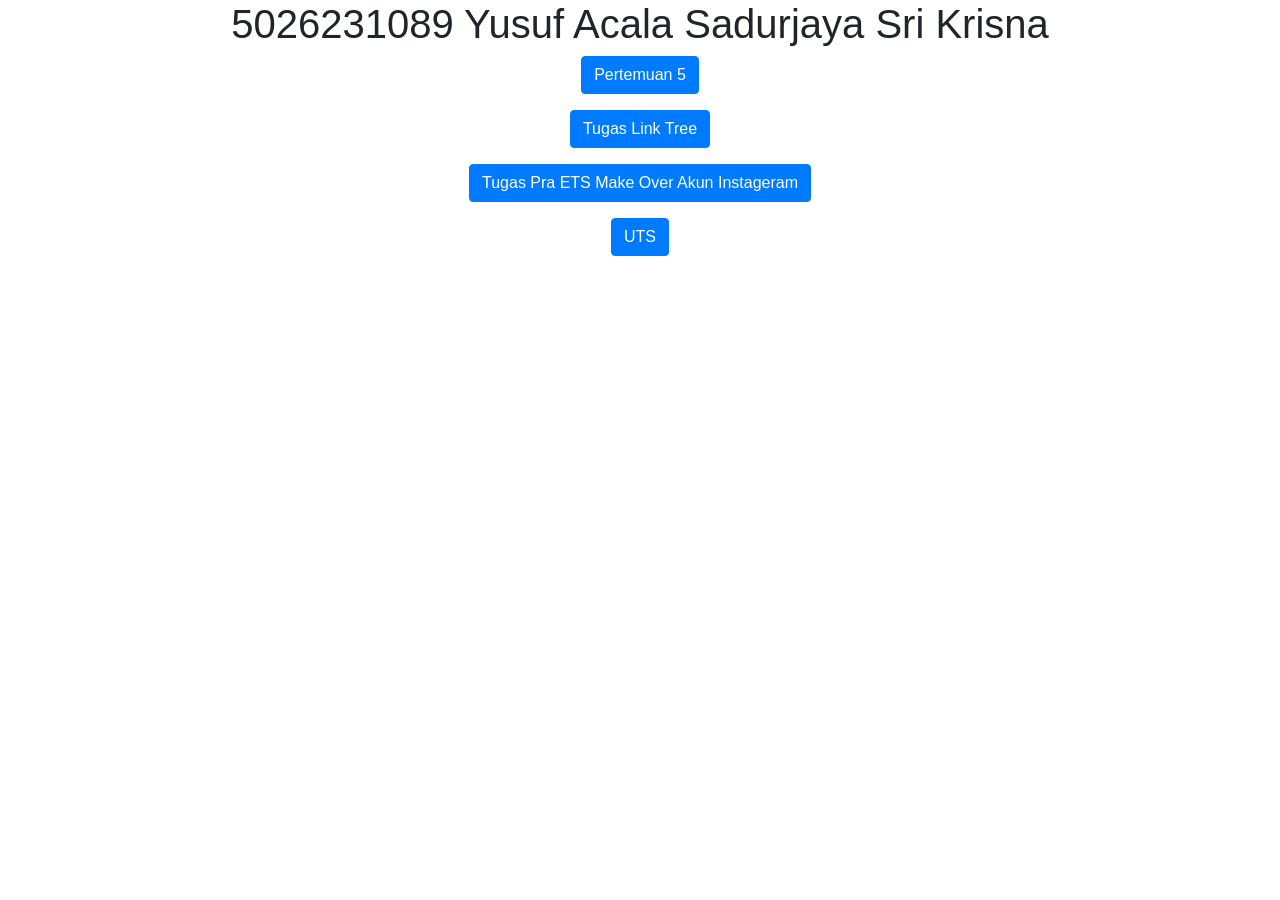
<file: index.html>
<!DOCTYPE html>
<html lang="en">
<head>
    <title>5026231089</title>
    <meta charset="utf-8">
    <meta name="viewport" content="width=device-width, initial-scale=1">
    <link rel="stylesheet" href="https://cdn.jsdelivr.net/npm/bootstrap@4.6.2/dist/css/bootstrap.min.css">
    <script src="https://cdn.jsdelivr.net/npm/jquery@3.7.1/dist/jquery.slim.min.js"></script>
    <script src="https://cdn.jsdelivr.net/npm/popper.js@1.16.1/dist/umd/popper.min.js"></script>
    <script src="https://cdn.jsdelivr.net/npm/bootstrap@4.6.2/dist/js/bootstrap.bundle.min.js"></script>
</head>


<body>

    <div class="container">
        <center>
            <h1>5026231089 Yusuf Acala Sadurjaya Sri Krisna</h1>
            <p> 
                <a href="pertemuan5.html" target="_blank" class="btn btn-primary">
                    Pertemuan 5
                </a>
            </p>
            <p> 
                <a href="linktree.html" target="_blank" class="btn btn-primary">
                    Tugas Link Tree
                </a>
            </p>
            <p> 
                <a href="tugas_ets.html" target="_blank" class="btn btn-primary">
                    Tugas Pra ETS Make Over Akun Instageram
                </a>
            </p>
            <p> 
                <a href="5026231089_yusufacala.html" target="_blank" class="btn btn-primary">
                    UTS
                </a>
            </p>
        </center>
    </div>

</body>
</html>
</file>
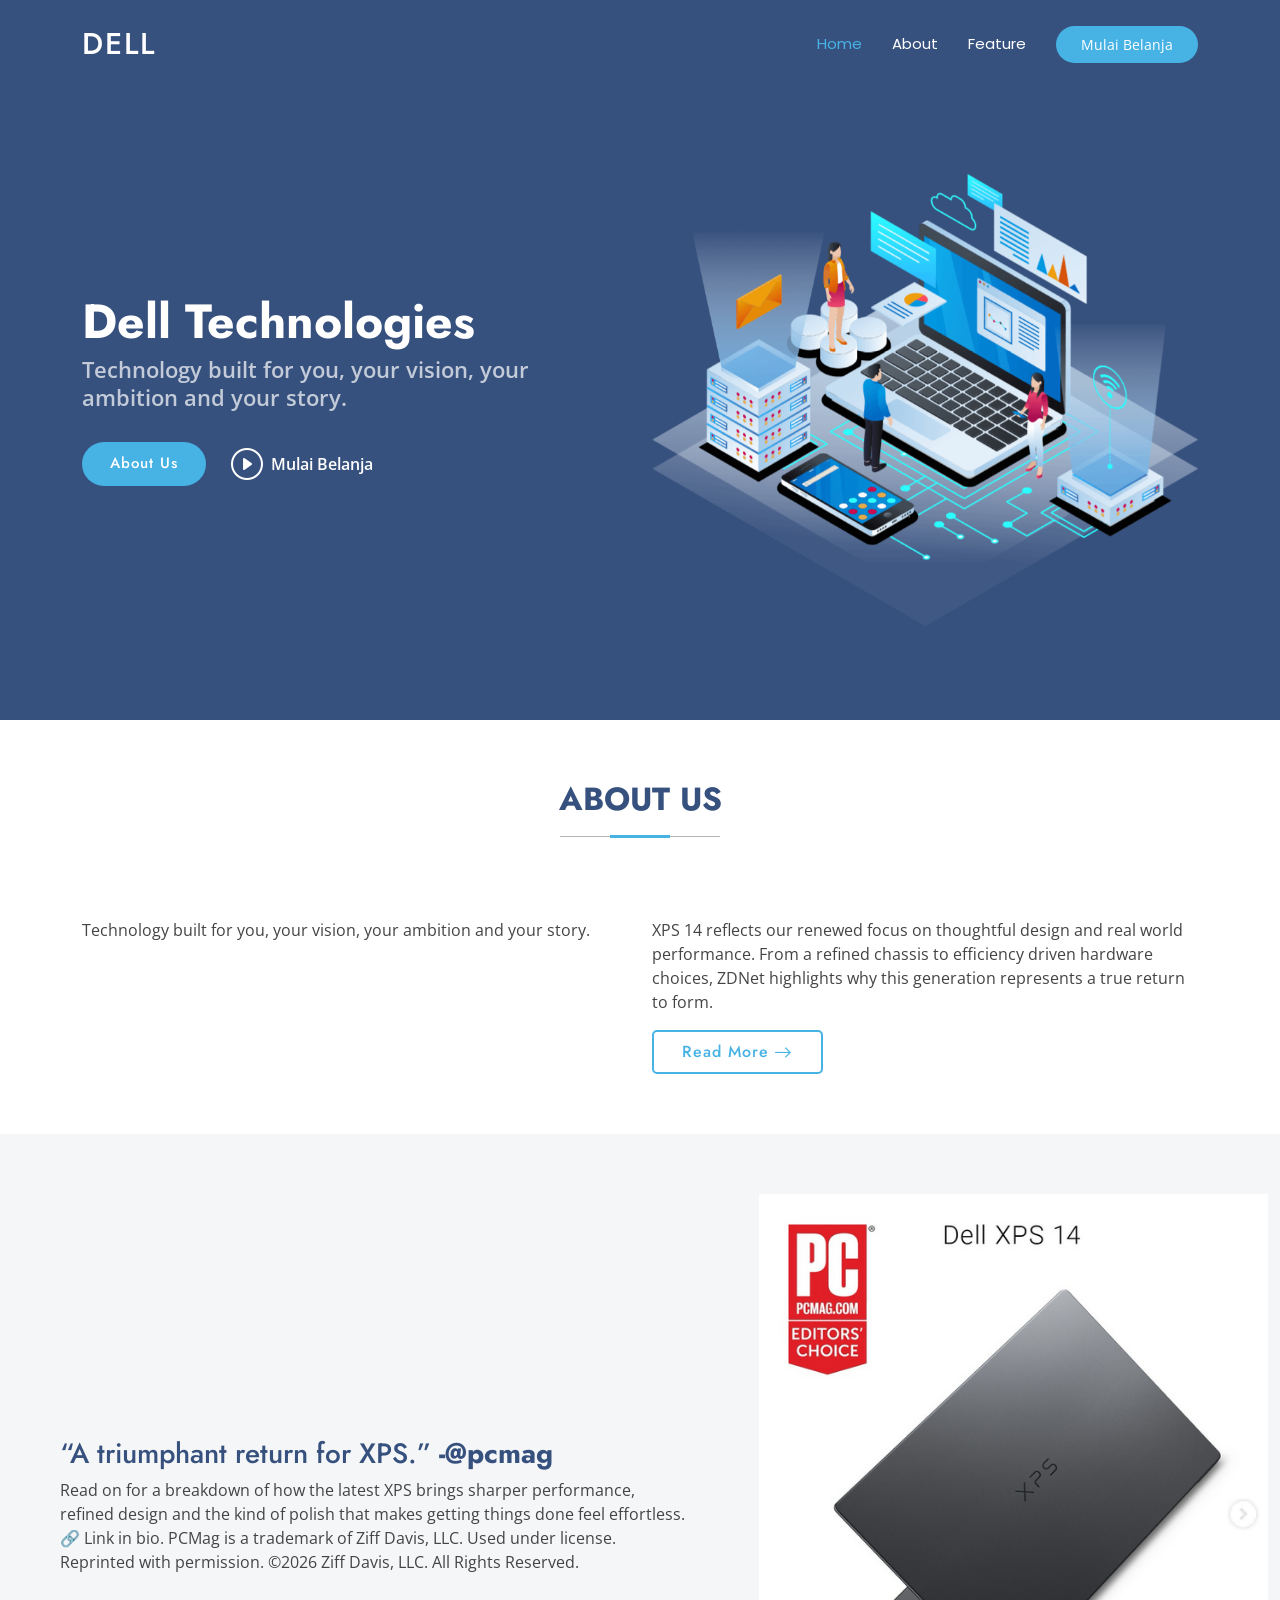
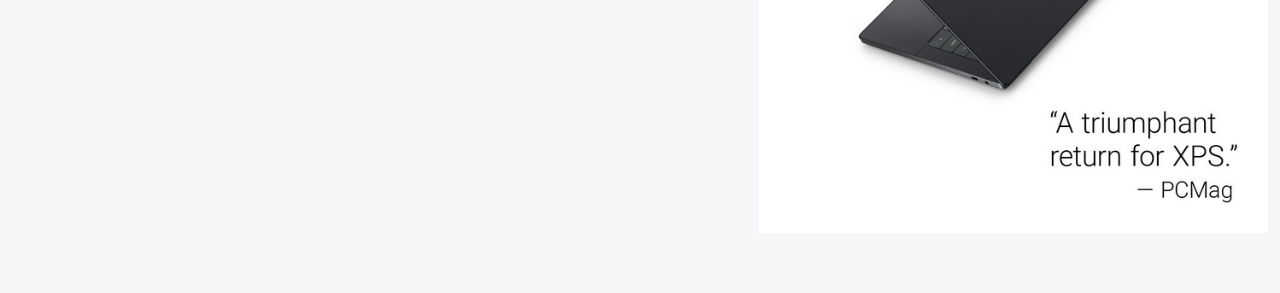
<file: pertemuan5.html>
<!DOCTYPE html>
<html lang="en">

<head>
    <meta charset="utf-8">
    <meta content="width=device-width, initial-scale=1.0" name="viewport">
    <title>Dell</title>
    <meta name="description" content="">
    <meta name="keywords" content="">

    <!-- Favicons -->
    <link href="assets/img/favicon.png" rel="icon">
    <link href="assets/img/apple-touch-icon.png" rel="apple-touch-icon">

    <!-- Fonts -->
    <link href="https://fonts.googleapis.com" rel="preconnect">
    <link href="https://fonts.gstatic.com" rel="preconnect" crossorigin>
    <link
        href="https://fonts.googleapis.com/css2?family=Open+Sans:ital,wght@0,300;0,400;0,500;0,600;0,700;0,800;1,300;1,400;1,500;1,600;1,700;1,800&family=Poppins:ital,wght@0,100;0,200;0,300;0,400;0,500;0,600;0,700;0,800;0,900;1,100;1,200;1,300;1,400;1,500;1,600;1,700;1,800;1,900&family=Jost:ital,wght@0,100;0,200;0,300;0,400;0,500;0,600;0,700;0,800;0,900;1,100;1,200;1,300;1,400;1,500;1,600;1,700;1,800;1,900&display=swap"
        rel="stylesheet">

    <!-- Vendor CSS Files -->
    <link href="assets/vendor/bootstrap/css/bootstrap.min.css" rel="stylesheet">
    <link href="assets/vendor/bootstrap-icons/bootstrap-icons.css" rel="stylesheet">
    <link href="assets/vendor/aos/aos.css" rel="stylesheet">
    <link href="assets/vendor/glightbox/css/glightbox.min.css" rel="stylesheet">
    <link href="assets/vendor/swiper/swiper-bundle.min.css" rel="stylesheet">

    <!-- Main CSS File -->
    <link href="assets/css/main.css" rel="stylesheet">

    <!-- =======================================================
* Template Name: Arsha
* Template URL: https://bootstrapmade.com/arsha-free-bootstrap-html-template-corporate/
* Updated: Feb 22 2025 with Bootstrap v5.3.3
* Author: BootstrapMade.com
* License: https://bootstrapmade.com/license/
======================================================== -->
</head>

<body class="index-page">

    <header id="header" class="header d-flex align-items-center fixed-top">
        <div class="container-fluid container-xl position-relative d-flex align-items-center">

            <a href="index.html" class="logo d-flex align-items-center me-auto">
                <!-- Uncomment the line below if you also wish to use an image logo -->
                <!-- <img src="assets/img/logo.webp" alt=""> -->
                <h1 class="sitename">Dell</h1>
            </a>

            <nav id="navmenu" class="navmenu">
                <ul>
                    <li><a href="#hero" class="active">Home</a></li>
                    <li><a href="#about">About</a></li>
                    <li><a href="#unggulan">Feature</a></li>
                </ul>
                <i class="mobile-nav-toggle d-xl-none bi bi-list"></i>
            </nav>

            <a class="btn-getstarted" href="#about">Mulai Belanja</a>

        </div>
    </header>

    <main id="main">

        <!-- Hero Section -->
        <section id="hero" class="hero section dark-background">

            <div class="container">
                <div class="row gy-4">
                    <div class="col-lg-6 order-2 order-lg-1 d-flex flex-column justify-content-center"
                        data-aos="zoom-out">
                        <h1>Dell Technologies</h1>
                        <p>Technology built for you, your vision, your ambition and your story. </p>
                        <div class="d-flex">
                            <a href="#about" class="btn-get-started">About Us</a>
                            <a href="visitstore.bio/dell7tab=ig"
                                class="glightbox btn-watch-video d-flex align-items-center">
                                <i class="bi bi-play-circle"></i><span>Mulai Belanja</span></a>
                        </div>
                    </div>
                    <div class="col-lg-6 order-1 order-lg-2 hero-img" data-aos="zoom-out" data-aos-delay="200">
                        <img src="assets/img/hero-img.png" class="img-fluid animated" alt="">
                    </div>
                </div>
            </div>

        </section><!-- /Hero Section -->

        <!-- About Section -->
        <section id="about" class="about section">

            <!-- Section Title -->
            <div class="container section-title" data-aos="fade-up">
                <h2>About Us</h2>
            </div><!-- End Section Title -->

            <div class="container">

                <div class="row gy-4">

                    <div class="col-lg-6 content" data-aos="fade-up" data-aos-delay="100">
                        <p>
                            Technology built for you, your vision, your ambition and your story.
                        </p>
                    </div>

                    <div class="col-lg-6" data-aos="fade-up" data-aos-delay="200">
                        <p>XPS 14 reflects our renewed focus on thoughtful design and real world performance. From a
                            refined chassis to efficiency driven hardware choices, ZDNet highlights why this generation
                            represents a true return to form.</p>
                        <a href="#" class="read-more"><span>Read More</span><i class="bi bi-arrow-right"></i></a>
                    </div>

                </div>

            </div>

        </section><!-- /About Section -->

        <!-- Unggulan Section -->
        <section id="unggulan" class="section unggulan light-background" data-builder="section">

            <div class="container-fluid">

                <div class="row gy-4">

                    <div class="col-lg-7 d-flex flex-column justify-content-center order-2 order-lg-1">

                        <div class="content px-xl-5" data-aos="fade-up" data-aos-delay="100">
                            <h3><span>“A triumphant return for XPS.” </span><strong>-@pcmag</strong></h3>
                            <p>
                                Read on for a breakdown of how the latest XPS brings sharper performance, refined design
                                and the kind of polish that makes getting things done feel effortless. 🔗 Link in bio.

                                PCMag is a trademark of Ziff Davis, LLC. Used under license. Reprinted with permission.
                                ©️2026 Ziff Davis, LLC. All Rights Reserved.
                            </p>
                        </div>
                    </div>

                    <div class="col-lg-5 order-1 order-lg-2 why-us-img">
                        <img src="assets/img/why-us-pertemuan5.png" class="img-fluid" alt="" data-aos="zoom-in"
                            data-aos-delay="100">
                    </div>
                </div>

            </div>

        </section><!-- /Unggulan Section -->


    </main>

    <!-- Scroll Top -->
    <a href="#" id="scroll-top" class="scroll-top d-flex align-items-center justify-content-center"><i
            class="bi bi-arrow-up-short"></i></a>

    <!-- Preloader -->
    <div id="preloader"></div>

    <!-- Vendor JS Files -->
    <script src="assets/vendor/bootstrap/js/bootstrap.bundle.min.js"></script>
    <script src="assets/vendor/php-email-form/validate.js"></script>
    <script src="assets/vendor/aos/aos.js"></script>
    <script src="assets/vendor/glightbox/js/glightbox.min.js"></script>
    <script src="assets/vendor/swiper/swiper-bundle.min.js"></script>
    <script src="assets/vendor/waypoints/noframework.waypoints.js"></script>
    <script src="assets/vendor/imagesloaded/imagesloaded.pkgd.min.js"></script>
    <script src="assets/vendor/isotope-layout/isotope.pkgd.min.js"></script>

    <!-- Main JS File -->
    <script src="assets/js/main.js"></script>

</body>

</html>
</file>
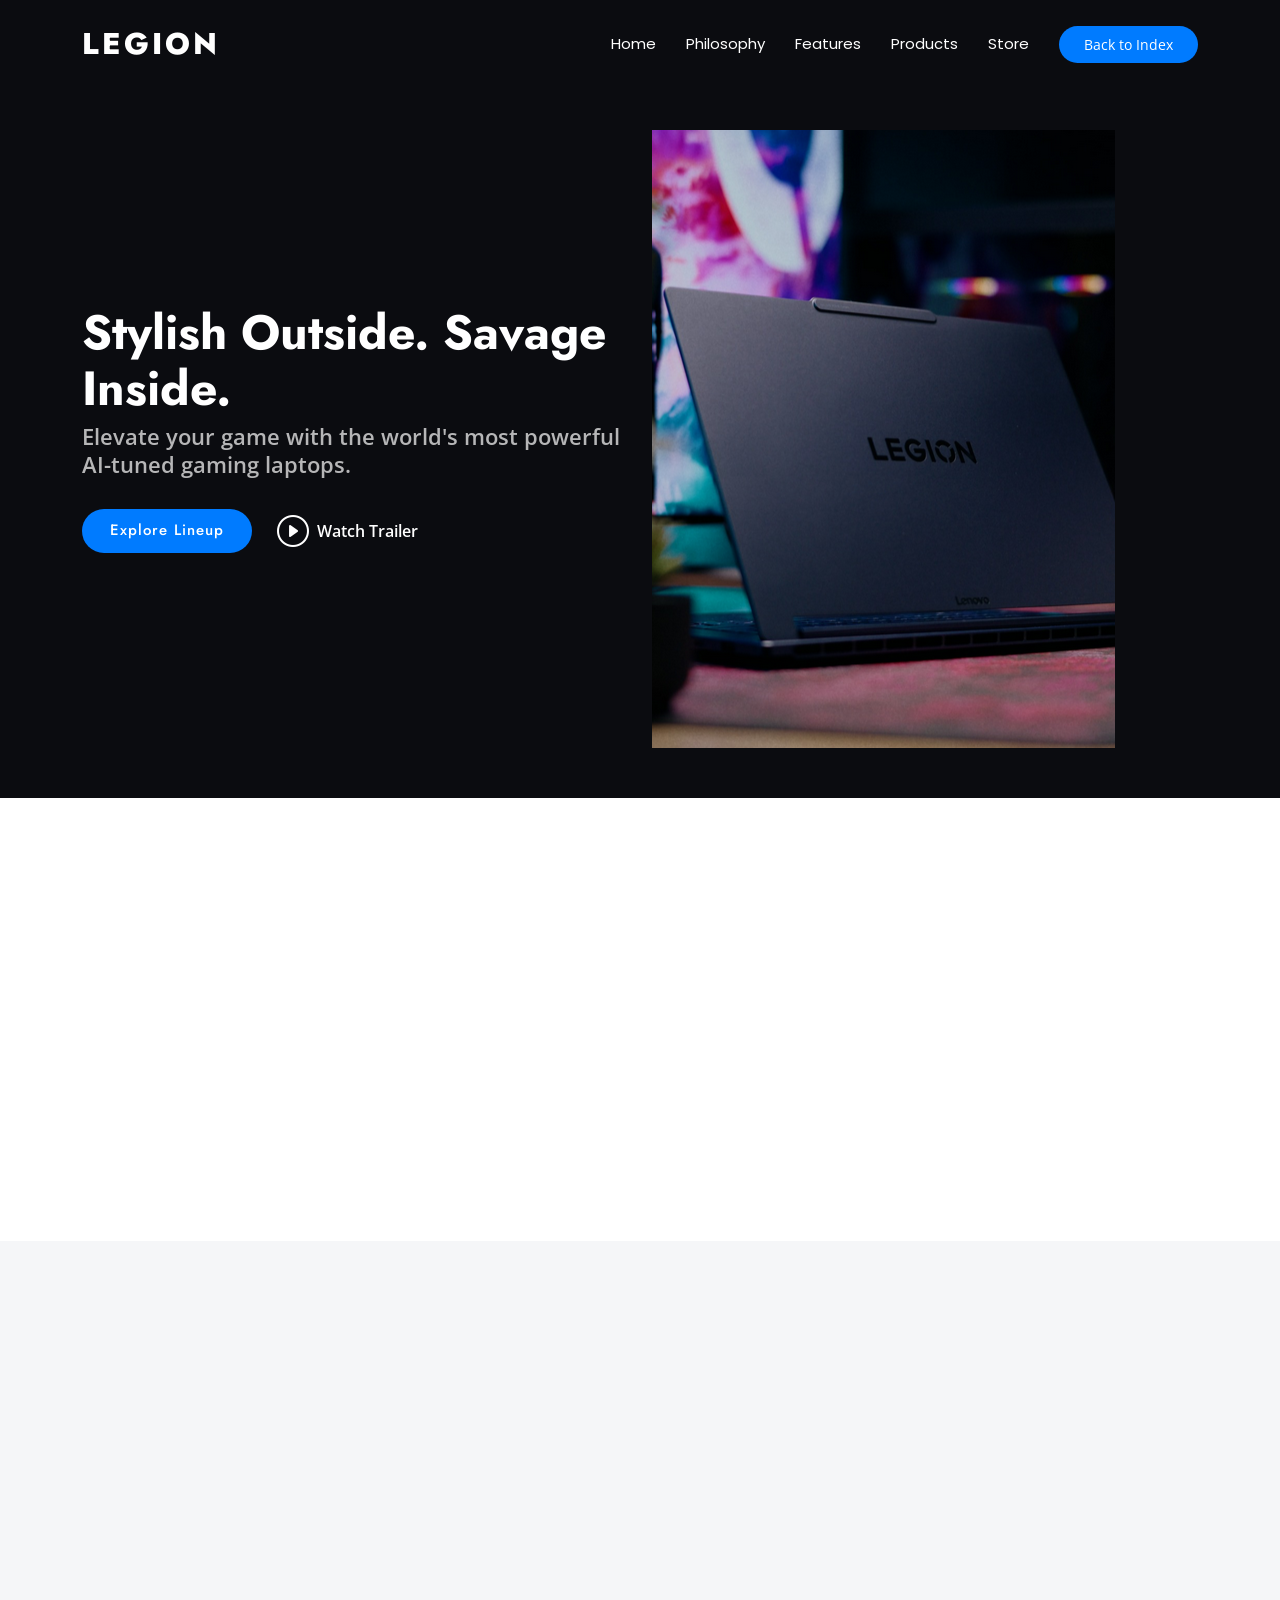
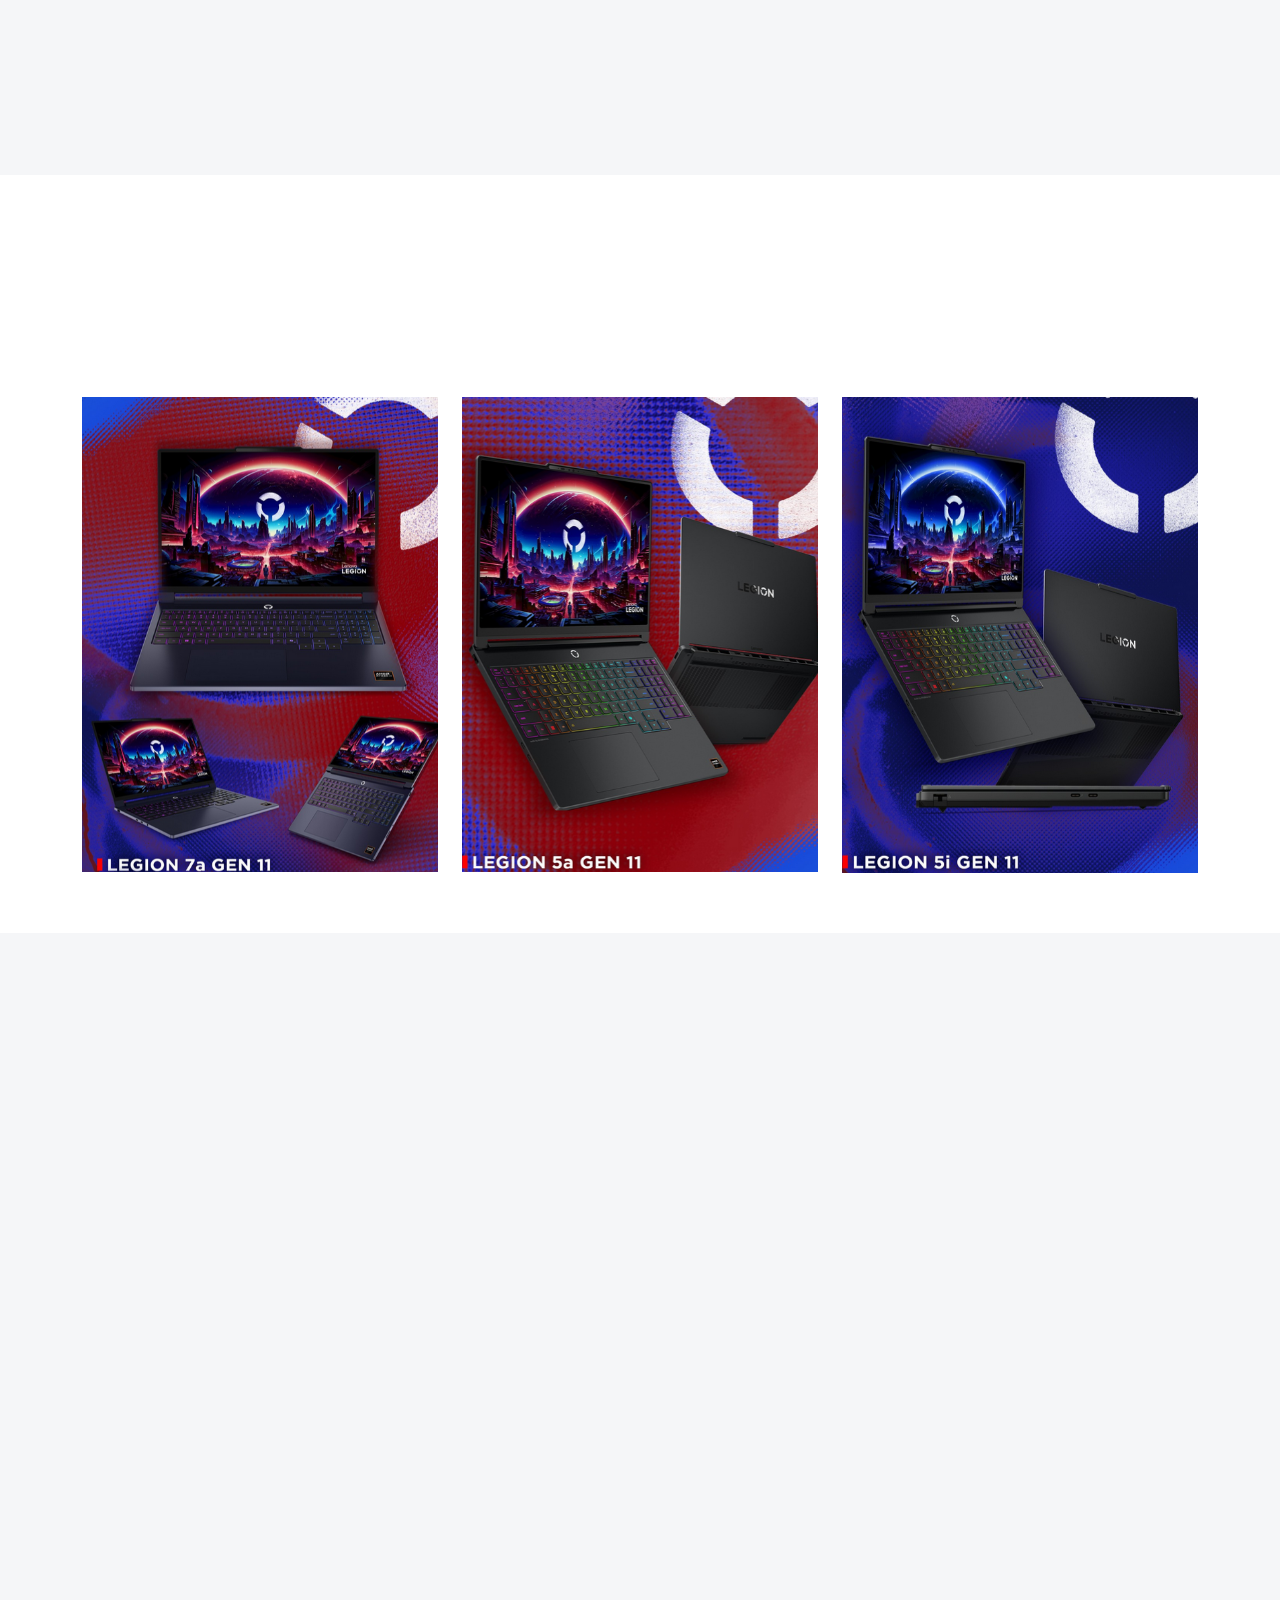
<file: tugas_ets.html>
<!DOCTYPE html>
<html lang="en">

<head>
    <meta charset="utf-8">
    <meta content="width=device-width, initial-scale=1.0" name="viewport">
    <title>Lenovo Legion - Tugas ETS</title>

    <link href="assets/img/favicon.png" rel="icon">
    <link href="assets/img/apple-touch-icon.png" rel="apple-touch-icon">

    <link href="https://fonts.googleapis.com" rel="preconnect">
    <link href="https://fonts.gstatic.com" rel="preconnect" crossorigin>
    <link
        href="https://fonts.googleapis.com/css2?family=Open+Sans:ital,wght@0,300;0,400;0,500;0,600;0,700;0,800;1,300;1,400;1,500;1,600;1,700;1,800&family=Poppins:ital,wght@0,100;0,200;0,300;0,400;0,500;0,600;0,700;0,800;0,900;1,100;1,200;1,300;1,400;1,500;1,600;1,700;1,800;1,900&family=Jost:ital,wght@0,100;0,200;0,300;0,400;0,500;0,600;0,700;0,800;0,900;1,100;1,200;1,300;1,400;1,500;1,600;1,700;1,800;1,900&display=swap"
        rel="stylesheet">

    <link href="assets/vendor/bootstrap/css/bootstrap.min.css" rel="stylesheet">
    <link href="assets/vendor/bootstrap-icons/bootstrap-icons.css" rel="stylesheet">
    <link href="assets/vendor/aos/aos.css" rel="stylesheet">
    <link href="assets/vendor/glightbox/css/glightbox.min.css" rel="stylesheet">
    <link href="assets/vendor/swiper/swiper-bundle.min.css" rel="stylesheet">

    <link href="assets/css/main.css" rel="stylesheet">

    <style>
        /* Custom style untuk tema Legion (Biru & Gelap) */
        :root {
            --accent-color: #007bff;
        }

        .hero {
            background-color: #0b0c10 !important;
        }

        .sitename {
            font-weight: 800 !important;
            letter-spacing: 3px !important;
        }
    </style>
</head>

<body class="index-page">

    <header id="header" class="header d-flex align-items-center fixed-top">
        <div class="container-fluid container-xl position-relative d-flex align-items-center">
            <a href="index.html" class="logo d-flex align-items-center me-auto">
                <h1 class="sitename">LEGION</h1>
            </a>
            <nav id="navmenu" class="navmenu">
                <ul>
                    <li><a href="#hero">Home</a></li>
                    <li><a href="#about">Philosophy</a></li>
                    <li><a href="#services">Features</a></li>
                    <li><a href="#portfolio">Products</a></li>
                    <li><a href="#pricing">Store</a></li>
                </ul>
                <i class="mobile-nav-toggle d-xl-none bi bi-list"></i>
            </nav>
            <a class="btn-getstarted" href="index.html">Back to Index</a>
        </div>
    </header>

    <main class="main">

        <!-- Hero Section -->
        <section id="hero" class="hero section dark-background">
            <div class="container">
                <div class="row gy-4">
                    <div class="col-lg-6 order-2 order-lg-1 d-flex flex-column justify-content-center"
                        data-aos="zoom-out">
                        <h1>Stylish Outside. Savage Inside.</h1>
                        <p>Elevate your game with the world's most powerful AI-tuned gaming laptops.</p>
                        <div class="d-flex">
                            <a href="#portfolio" class="btn-get-started">Explore Lineup</a>
                            <a href="https://www.youtube.com/watch?v=dQw4w9WgXcQ"
                                class="glightbox btn-watch-video d-flex align-items-center"><i
                                    class="bi bi-play-circle"></i><span>Watch Trailer</span></a>
                        </div>
                    </div>
                    <div class="col-lg-6 order-1 order-lg-2 hero-img" data-aos="zoom-out" data-aos-delay="200">
                        <img src="assets/img/hero.png"
                            class="img-fluid animated" alt="Legion Laptop">
                    </div>
                </div>
            </div>
        </section> <!-- /Hero Section -->

        <!-- About Section -->
        <section id="about" class="about section">
            <div class="container section-title" data-aos="fade-up">
                <h2>Our Gaming Philosophy</h2>
            </div>
            <div class="container">
                <div class="row gy-4">
                    <div class="col-lg-6 content" data-aos="fade-up" data-aos-delay="100">
                        <p>
                            Lenovo Legion is built for the gamers who demand performance without compromising on style.
                        </p>
                        <ul>
                            <li><i class="bi bi-check2-circle"></i> <span>Unmatched power for competitive
                                    eSports.</span></li>
                            <li><i class="bi bi-check2-circle"></i> <span>Sophisticated design for professional
                                    environments.</span></li>
                            <li><i class="bi bi-check2-circle"></i> <span>Community-driven innovation and
                                    feedback.</span></li>
                        </ul>
                    </div>
                    <div class="col-lg-6" data-aos="fade-up" data-aos-delay="200">
                        <p>We don't just build hardware; we build a gateway to new worlds. Whether it's the Pro Series
                            for the hardcore or the Slim Series for the creators, Legion is there to empower your
                            passion.</p>
                        <a href="#" class="read-more"><span>Learn More</span><i class="bi bi-arrow-right"></i></a>
                    </div>
                </div>
            </div>
        </section> <!-- /About Section -->

        <!-- Services Section -->
        <section id="services" class="services section light-background">
            <div class="container section-title" data-aos="fade-up">
                <h2>Innovative Technology</h2>
                <p>Why Legion stands out in the gaming industry</p>
            </div>
            <div class="container">
                <div class="row gy-4">
                    <div class="col-xl-4 col-md-6 d-flex" data-aos="fade-up" data-aos-delay="100">
                        <div class="service-item position-relative">
                            <div class="icon"><i class="bi bi-cpu icon"></i></div>
                            <h4>Lenovo AI Engine+</h4>
                            <p>Harnessing the power of AI to boost FPS and optimize performance in real-time.</p>
                        </div>
                    </div>
                    <div class="col-xl-4 col-md-6 d-flex" data-aos="fade-up" data-aos-delay="200">
                        <div class="service-item position-relative">
                            <div class="icon"><i class="bi bi-snow icon"></i></div>
                            <h4>Coldfront 5.0</h4>
                            <p>Next-gen thermal engineering that keeps your system cool under intense pressure.</p>
                        </div>
                    </div>
                    <div class="col-xl-4 col-md-6 d-flex" data-aos="fade-up" data-aos-delay="300">
                        <div class="service-item position-relative">
                            <div class="icon"><i class="bi bi-keyboard icon"></i></div>
                            <h4>TrueStrike Keyboard</h4>
                            <p>Precision-engineered keys with 100% anti-ghosting and rapid response times.</p>
                        </div>
                    </div>
                </div>
            </div>
        </section> <!-- /Services Section -->

        <!-- Portfolio Section -->
        <section id="portfolio" class="portfolio section">
            <div class="container section-title" data-aos="fade-up">
                <h2>The Legion Family</h2>
                <p>Choose the weapon that fits your playstyle</p>
            </div>
            <div class="container">
                <div class="row gy-4">
                    <div class="col-lg-4 col-md-6 portfolio-item">
                        <img src="assets/img/product1.png"
                            class="img-fluid" alt="Legion 7a Gen 11 Nebula">
                        <div class="portfolio-info">
                            <h4>Legion 7a Gen 11</h4>
                            <p>Nebula</p>
                        </div>
                    </div>
                    <div class="col-lg-4 col-md-6 portfolio-item">
                        <img src="assets/img/product2.png"
                            class="img-fluid" alt="Legion 7a Gen 11 Glacier White">
                        <div class="portfolio-info">
                            <h4>Legion 5a Gen 11</h4>
                            <p>Better to Play</p>
                        </div>
                    </div>
                    <div class="col-lg-4 col-md-6 portfolio-item">
                        <img src="assets/img/product3.png"
                            class="img-fluid" alt="Legion 5i Gen 11">
                        <div class="portfolio-info">
                            <h4>Legion 5i Gen 11</h4>
                            <p>Bolder in Black</p>
                        </div>
                    </div>
                </div>
            </div>
        </section> <!-- /Portfolio Section -->

        <!-- Pricing Section -->
        <section id="pricing" class="pricing section light-background">
            <div class="container section-title" data-aos="fade-up">
                <h2>Gear Up Bundles</h2>
            </div>
            <div class="container">
                <div class="row gy-4">
                    <div class="col-lg-6" data-aos="zoom-in" data-aos-delay="100">
                        <div class="pricing-item">
                            <h3>Essentials Bundle</h3>
                            <h4><sup>$</sup>1,499<span> / start</span></h4>
                            <ul>
                                <li><i class="bi bi-check"></i> Legion Slim 5 Laptop</li>
                                <li><i class="bi bi-check"></i> Legion Gaming Mouse</li>
                                <li><i class="bi bi-check"></i> 1 Year Game Pass</li>
                            </ul>
                            <a href="#" class="buy-btn">Get Started</a>
                        </div>
                    </div>
                    <div class="col-lg-6" data-aos="zoom-in" data-aos-delay="200">
                        <div class="pricing-item featured">
                            <h3>Pro Gamer Bundle</h3>
                            <h4><sup>$</sup>2,999<span> / start</span></h4>
                            <ul>
                                <li><i class="bi bi-check"></i> Legion Pro 7i Laptop</li>
                                <li><i class="bi bi-check"></i> Legion H600 Wireless Headset</li>
                                <li><i class="bi bi-check"></i> Legion XL Mouse Pad</li>
                                <li><i class="bi bi-check"></i> Premium Care Support</li>
                            </ul>
                            <a href="#" class="buy-btn">Buy Now</a>
                        </div>
                    </div>
                </div>
            </div>
        </section> <!-- /Pricing Section -->

    </main>

    <script src="assets/vendor/bootstrap/js/bootstrap.bundle.min.js"></script>
    <script src="assets/vendor/aos/aos.js"></script>
    <script src="assets/vendor/glightbox/js/glightbox.min.js"></script>
    <script src="assets/vendor/swiper/swiper-bundle.min.js"></script>

    <script src="assets/js/main.js"></script>
    <script>
        AOS.init();
    </script>

</body>

</html>
</file>
<file: assets/css/main.css>
/**
* Template Name: Arsha
* Template URL: https://bootstrapmade.com/arsha-free-bootstrap-html-template-corporate/
* Updated: Feb 22 2025 with Bootstrap v5.3.3
* Author: BootstrapMade.com
* License: https://bootstrapmade.com/license/
*/

/*--------------------------------------------------------------
# Font & Color Variables
# Help: https://bootstrapmade.com/color-system/
--------------------------------------------------------------*/
/* Fonts */
:root {
  --default-font: "Open Sans",  system-ui, -apple-system, "Segoe UI", Roboto, "Helvetica Neue", Arial, "Noto Sans", "Liberation Sans", sans-serif, "Apple Color Emoji", "Segoe UI Emoji", "Segoe UI Symbol", "Noto Color Emoji";
  --heading-font: "Jost",  sans-serif;
  --nav-font: "Poppins",  sans-serif;
}

/* Global Colors - The following color variables are used throughout the website. Updating them here will change the color scheme of the entire website */
:root { 
  --background-color: #ffffff; /* Background color for the entire website, including individual sections */
  --default-color: #444444; /* Default color used for the majority of the text content across the entire website */
  --heading-color: #37517e; /* Color for headings, subheadings and title throughout the website */
  --accent-color: #47b2e4; /* Accent color that represents your brand on the website. It's used for buttons, links, and other elements that need to stand out */
  --surface-color: #ffffff; /* The surface color is used as a background of boxed elements within sections, such as cards, icon boxes, or other elements that require a visual separation from the global background. */
  --contrast-color: #ffffff; /* Contrast color for text, ensuring readability against backgrounds of accent, heading, or default colors. */
}

/* Nav Menu Colors - The following color variables are used specifically for the navigation menu. They are separate from the global colors to allow for more customization options */
:root {
  --nav-color: #ffffff;  /* The default color of the main navmenu links */
  --nav-hover-color: #47b2e4; /* Applied to main navmenu links when they are hovered over or active */
  --nav-mobile-background-color: #ffffff; /* Used as the background color for mobile navigation menu */
  --nav-dropdown-background-color: #ffffff; /* Used as the background color for dropdown items that appear when hovering over primary navigation items */
  --nav-dropdown-color: #444444; /* Used for navigation links of the dropdown items in the navigation menu. */
  --nav-dropdown-hover-color: #47b2e4; /* Similar to --nav-hover-color, this color is applied to dropdown navigation links when they are hovered over. */
}

/* Color Presets - These classes override global colors when applied to any section or element, providing reuse of the sam color scheme. */

.light-background {
  --background-color: #f5f6f8;
  --surface-color: #ffffff;
}

.dark-background {
  --background-color: #37517e;
  --default-color: #ffffff;
  --heading-color: #ffffff;
  --surface-color: #4668a2;
  --contrast-color: #ffffff;
}

/* Smooth scroll */
:root {
  scroll-behavior: smooth;
}

/*--------------------------------------------------------------
# General Styling & Shared Classes
--------------------------------------------------------------*/
body {
  color: var(--default-color);
  background-color: var(--background-color);
  font-family: var(--default-font);
}

a {
  color: var(--accent-color);
  text-decoration: none;
  transition: 0.3s;
}

a:hover {
  color: color-mix(in srgb, var(--accent-color), transparent 25%);
  text-decoration: none;
}

h1,
h2,
h3,
h4,
h5,
h6 {
  color: var(--heading-color);
  font-family: var(--heading-font);
}

/* PHP Email Form Messages
------------------------------*/
.php-email-form .error-message {
  display: none;
  background: #df1529;
  color: #ffffff;
  text-align: left;
  padding: 15px;
  margin-bottom: 24px;
  font-weight: 600;
}

.php-email-form .sent-message {
  display: none;
  color: #ffffff;
  background: #059652;
  text-align: center;
  padding: 15px;
  margin-bottom: 24px;
  font-weight: 600;
}

.php-email-form .loading {
  display: none;
  background: var(--surface-color);
  text-align: center;
  padding: 15px;
  margin-bottom: 24px;
}

.php-email-form .loading:before {
  content: "";
  display: inline-block;
  border-radius: 50%;
  width: 24px;
  height: 24px;
  margin: 0 10px -6px 0;
  border: 3px solid var(--accent-color);
  border-top-color: var(--surface-color);
  animation: php-email-form-loading 1s linear infinite;
}

@keyframes php-email-form-loading {
  0% {
    transform: rotate(0deg);
  }

  100% {
    transform: rotate(360deg);
  }
}

/*--------------------------------------------------------------
# Global Header
--------------------------------------------------------------*/
.header {
  --background-color: #3d4d6a;
  --heading-color: #ffffff;
  color: var(--default-color);
  background-color: var(--background-color);
  padding: 15px 0;
  transition: all 0.5s;
  z-index: 997;
}

.header .logo {
  line-height: 1;
}

.header .logo img {
  max-height: 36px;
  margin-right: 8px;
}

.header .logo h1 {
  font-size: 30px;
  margin: 0;
  font-weight: 500;
  color: var(--heading-color);
  letter-spacing: 2px;
  text-transform: uppercase;
}

.header .btn-getstarted,
.header .btn-getstarted:focus {
  color: var(--contrast-color);
  background: var(--accent-color);
  font-size: 14px;
  padding: 8px 25px;
  margin: 0 0 0 30px;
  border-radius: 50px;
  transition: 0.3s;
}

.header .btn-getstarted:hover,
.header .btn-getstarted:focus:hover {
  color: var(--contrast-color);
  background: color-mix(in srgb, var(--accent-color), transparent 15%);
}

@media (max-width: 1200px) {
  .header .logo {
    order: 1;
  }

  .header .btn-getstarted {
    order: 2;
    margin: 0 15px 0 0;
    padding: 6px 15px;
  }

  .header .navmenu {
    order: 3;
  }
}

/* Index Page Header
------------------------------*/
.index-page .header {
  --background-color: rgba(255, 255, 255, 0);
  --heading-color: #ffffff;
  --nav-color: #ffffff;
}

/* Index Page Header on Scroll
------------------------------*/
.index-page.scrolled .header {
  --background-color: rgba(40, 58, 90, 0.9);
}

/*--------------------------------------------------------------
# Navigation Menu
--------------------------------------------------------------*/
/* Desktop Navigation */
@media (min-width: 1200px) {
  .navmenu {
    padding: 0;
  }

  .navmenu ul {
    margin: 0;
    padding: 0;
    display: flex;
    list-style: none;
    align-items: center;
  }

  .navmenu li {
    position: relative;
  }

  .navmenu a,
  .navmenu a:focus {
    color: var(--nav-color);
    padding: 18px 15px;
    font-size: 15px;
    font-family: var(--nav-font);
    font-weight: 400;
    display: flex;
    align-items: center;
    justify-content: space-between;
    white-space: nowrap;
    transition: 0.3s;
  }

  .navmenu a i,
  .navmenu a:focus i {
    font-size: 12px;
    line-height: 0;
    margin-left: 5px;
    transition: 0.3s;
  }

  .navmenu li:last-child a {
    padding-right: 0;
  }

  .navmenu li:hover>a,
  .navmenu .active,
  .navmenu .active:focus {
    color: var(--nav-hover-color);
  }

  .navmenu .dropdown ul {
    margin: 0;
    padding: 10px 0;
    background: var(--nav-dropdown-background-color);
    display: block;
    position: absolute;
    visibility: hidden;
    left: 14px;
    top: 130%;
    opacity: 0;
    transition: 0.3s;
    border-radius: 4px;
    z-index: 99;
    box-shadow: 0px 0px 30px rgba(0, 0, 0, 0.1);
  }

  .navmenu .dropdown ul li {
    min-width: 200px;
  }

  .navmenu .dropdown ul a {
    padding: 10px 20px;
    font-size: 15px;
    text-transform: none;
    color: var(--nav-dropdown-color);
  }

  .navmenu .dropdown ul a i {
    font-size: 12px;
  }

  .navmenu .dropdown ul a:hover,
  .navmenu .dropdown ul .active:hover,
  .navmenu .dropdown ul li:hover>a {
    color: var(--nav-dropdown-hover-color);
  }

  .navmenu .dropdown:hover>ul {
    opacity: 1;
    top: 100%;
    visibility: visible;
  }

  .navmenu .dropdown .dropdown ul {
    top: 0;
    left: -90%;
    visibility: hidden;
  }

  .navmenu .dropdown .dropdown:hover>ul {
    opacity: 1;
    top: 0;
    left: -100%;
    visibility: visible;
  }

  .navmenu .megamenu {
    position: static;
  }

  .navmenu .megamenu ul {
    margin: 0;
    padding: 10px;
    background: var(--nav-dropdown-background-color);
    box-shadow: 0px 0px 20px rgba(0, 0, 0, 0.1);
    position: absolute;
    top: 130%;
    left: 0;
    right: 0;
    visibility: hidden;
    opacity: 0;
    display: flex;
    transition: 0.3s;
    border-radius: 4px;
    z-index: 99;
  }

  .navmenu .megamenu ul li {
    flex: 1;
  }

  .navmenu .megamenu ul li a,
  .navmenu .megamenu ul li:hover>a {
    padding: 10px 20px;
    font-size: 15px;
    color: var(--nav-dropdown-color);
  }

  .navmenu .megamenu ul li a:hover,
  .navmenu .megamenu ul li .active,
  .navmenu .megamenu ul li .active:hover {
    color: var(--nav-dropdown-hover-color);
  }

  .navmenu .megamenu:hover>ul {
    opacity: 1;
    top: 100%;
    visibility: visible;
  }

  .navmenu .dd-box-shadow {
    box-shadow: 0px 0px 30px rgba(0, 0, 0, 0.1);
  }
}

/* Mobile Navigation */
@media (max-width: 1199px) {
  .mobile-nav-toggle {
    color: var(--nav-color);
    font-size: 28px;
    line-height: 0;
    margin-right: 10px;
    cursor: pointer;
    transition: color 0.3s;
  }

  .navmenu {
    padding: 0;
    z-index: 9997;
  }

  .navmenu ul {
    display: none;
    list-style: none;
    position: absolute;
    inset: 60px 20px 20px 20px;
    padding: 10px 0;
    margin: 0;
    border-radius: 6px;
    background-color: var(--nav-mobile-background-color);
    overflow-y: auto;
    transition: 0.3s;
    z-index: 9998;
    box-shadow: 0px 0px 30px rgba(0, 0, 0, 0.1);
  }

  .navmenu a,
  .navmenu a:focus {
    color: var(--nav-dropdown-color);
    padding: 10px 20px;
    font-family: var(--nav-font);
    font-size: 17px;
    font-weight: 500;
    display: flex;
    align-items: center;
    justify-content: space-between;
    white-space: nowrap;
    transition: 0.3s;
  }

  .navmenu a i,
  .navmenu a:focus i {
    font-size: 12px;
    line-height: 0;
    margin-left: 5px;
    width: 30px;
    height: 30px;
    display: flex;
    align-items: center;
    justify-content: center;
    border-radius: 50%;
    transition: 0.3s;
    background-color: color-mix(in srgb, var(--accent-color), transparent 90%);
  }

  .navmenu a i:hover,
  .navmenu a:focus i:hover {
    background-color: var(--accent-color);
    color: var(--contrast-color);
  }

  .navmenu a:hover,
  .navmenu .active,
  .navmenu .active:focus {
    color: var(--nav-dropdown-hover-color);
  }

  .navmenu .active i,
  .navmenu .active:focus i {
    background-color: var(--accent-color);
    color: var(--contrast-color);
    transform: rotate(180deg);
  }

  .navmenu .dropdown ul {
    position: static;
    display: none;
    z-index: 99;
    padding: 10px 0;
    margin: 10px 20px;
    background-color: var(--nav-dropdown-background-color);
    border: 1px solid color-mix(in srgb, var(--default-color), transparent 90%);
    box-shadow: none;
    transition: all 0.5s ease-in-out;
  }

  .navmenu .dropdown ul ul {
    background-color: rgba(33, 37, 41, 0.1);
  }

  .navmenu .dropdown>.dropdown-active {
    display: block;
    background-color: rgba(33, 37, 41, 0.03);
  }

  .mobile-nav-active {
    overflow: hidden;
  }

  .mobile-nav-active .mobile-nav-toggle {
    color: #fff;
    position: absolute;
    font-size: 32px;
    top: 15px;
    right: 15px;
    margin-right: 0;
    z-index: 9999;
  }

  .mobile-nav-active .navmenu {
    position: fixed;
    overflow: hidden;
    inset: 0;
    background: rgba(33, 37, 41, 0.8);
    transition: 0.3s;
  }

  .mobile-nav-active .navmenu>ul {
    display: block;
  }
}

/*--------------------------------------------------------------
# Global Footer
--------------------------------------------------------------*/
.footer {
  color: var(--default-color);
  background-color: var(--background-color);
  font-size: 14px;
  padding-bottom: 50px;
  position: relative;
}

.footer .footer-newsletter {
  background-color: color-mix(in srgb, var(--heading-color), transparent 95%);
  padding: 50px 0;
}

.footer .footer-newsletter h4 {
  font-size: 24px;
}

.footer .footer-newsletter .newsletter-form {
  margin-top: 30px;
  margin-bottom: 15px;
  padding: 6px 8px;
  position: relative;
  background-color: color-mix(in srgb, var(--background-color), transparent 50%);
  border: 1px solid color-mix(in srgb, var(--default-color), transparent 90%);
  box-shadow: 0px 2px 25px rgba(0, 0, 0, 0.1);
  display: flex;
  transition: 0.3s;
  border-radius: 50px;
}

.footer .footer-newsletter .newsletter-form:focus-within {
  border-color: var(--accent-color);
}

.footer .footer-newsletter .newsletter-form input[type=email] {
  border: 0;
  padding: 4px;
  width: 100%;
  background-color: color-mix(in srgb, var(--background-color), transparent 50%);
  color: var(--default-color);
}

.footer .footer-newsletter .newsletter-form input[type=email]:focus-visible {
  outline: none;
}

.footer .footer-newsletter .newsletter-form input[type=submit] {
  border: 0;
  font-size: 16px;
  padding: 0 20px;
  margin: -7px -8px -7px 0;
  background: var(--accent-color);
  color: var(--contrast-color);
  transition: 0.3s;
  border-radius: 50px;
}

.footer .footer-newsletter .newsletter-form input[type=submit]:hover {
  background: color-mix(in srgb, var(--accent-color), transparent 20%);
}

.footer .footer-top {
  padding-top: 50px;
}

.footer .social-links a {
  display: flex;
  align-items: center;
  justify-content: center;
  width: 40px;
  height: 40px;
  border-radius: 50%;
  border: 1px solid color-mix(in srgb, var(--default-color), transparent 50%);
  font-size: 16px;
  color: color-mix(in srgb, var(--default-color), transparent 20%);
  margin-right: 10px;
  transition: 0.3s;
}

.footer .social-links a:hover {
  color: var(--accent-color);
  border-color: var(--accent-color);
}

.footer h4 {
  font-size: 16px;
  font-weight: bold;
  position: relative;
  padding-bottom: 12px;
}

.footer .footer-links {
  margin-bottom: 30px;
}

.footer .footer-links ul {
  list-style: none;
  padding: 0;
  margin: 0;
}

.footer .footer-links ul i {
  margin-right: 3px;
  font-size: 12px;
  line-height: 0;
  color: var(--accent-color);
}

.footer .footer-links ul li {
  padding: 10px 0;
  display: flex;
  align-items: center;
}

.footer .footer-links ul li:first-child {
  padding-top: 0;
}

.footer .footer-links ul a {
  display: inline-block;
  color: color-mix(in srgb, var(--default-color), transparent 20%);
  line-height: 1;
}

.footer .footer-links ul a:hover {
  color: var(--accent-color);
}

.footer .footer-about a {
  color: var(--heading-color);
  font-size: 28px;
  font-weight: 600;
  text-transform: uppercase;
  font-family: var(--heading-font);
}

.footer .footer-contact p {
  margin-bottom: 5px;
}

.footer .copyright {
  padding-top: 25px;
  padding-bottom: 25px;
  border-top: 1px solid color-mix(in srgb, var(--default-color), transparent 90%);
}

.footer .copyright p {
  margin-bottom: 0;
}

.footer .credits {
  margin-top: 6px;
  font-size: 13px;
}

/*--------------------------------------------------------------
# Preloader
--------------------------------------------------------------*/
#preloader {
  position: fixed;
  inset: 0;
  z-index: 999999;
  overflow: hidden;
  background: var(--background-color);
  transition: all 0.6s ease-out;
}

#preloader:before {
  content: "";
  position: fixed;
  top: calc(50% - 30px);
  left: calc(50% - 30px);
  border: 6px solid #ffffff;
  border-color: var(--accent-color) transparent var(--accent-color) transparent;
  border-radius: 50%;
  width: 60px;
  height: 60px;
  animation: animate-preloader 1.5s linear infinite;
}

@keyframes animate-preloader {
  0% {
    transform: rotate(0deg);
  }

  100% {
    transform: rotate(360deg);
  }
}

/*--------------------------------------------------------------
# Scroll Top Button
--------------------------------------------------------------*/
.scroll-top {
  position: fixed;
  visibility: hidden;
  opacity: 0;
  right: 15px;
  bottom: -15px;
  z-index: 99999;
  background-color: var(--accent-color);
  width: 44px;
  height: 44px;
  border-radius: 50px;
  transition: all 0.4s;
}

.scroll-top i {
  font-size: 24px;
  color: var(--contrast-color);
  line-height: 0;
}

.scroll-top:hover {
  background-color: color-mix(in srgb, var(--accent-color), transparent 20%);
  color: var(--contrast-color);
}

.scroll-top.active {
  visibility: visible;
  opacity: 1;
  bottom: 15px;
}

/*--------------------------------------------------------------
# Disable aos animation delay on mobile devices
--------------------------------------------------------------*/
@media screen and (max-width: 768px) {
  [data-aos-delay] {
    transition-delay: 0 !important;
  }
}

/*--------------------------------------------------------------
# Global Page Titles & Breadcrumbs
--------------------------------------------------------------*/
.page-title {
  --background-color: color-mix(in srgb, var(--default-color), transparent 96%);
  color: var(--default-color);
  background-color: var(--background-color);
  padding: 20px 0;
  position: relative;
}

.page-title h1 {
  font-size: 28px;
  font-weight: 700;
  margin: 0;
}

.page-title .breadcrumbs ol {
  display: flex;
  flex-wrap: wrap;
  list-style: none;
  padding: 0 0 10px 0;
  margin: 0;
  font-size: 14px;
}

.page-title .breadcrumbs ol li+li {
  padding-left: 10px;
}

.page-title .breadcrumbs ol li+li::before {
  content: "/";
  display: inline-block;
  padding-right: 10px;
  color: color-mix(in srgb, var(--default-color), transparent 70%);
}

/*--------------------------------------------------------------
# Global Sections
--------------------------------------------------------------*/
section,
.section {
  color: var(--default-color);
  background-color: var(--background-color);
  padding: 60px 0;
  scroll-margin-top: 88px;
  overflow: clip;
}

@media (max-width: 1199px) {

  section,
  .section {
    scroll-margin-top: 66px;
  }
}

/*--------------------------------------------------------------
# Global Section Titles
--------------------------------------------------------------*/
.section-title {
  text-align: center;
  padding-bottom: 60px;
  position: relative;
}

.section-title h2 {
  font-size: 32px;
  font-weight: 700;
  margin-bottom: 20px;
  padding-bottom: 20px;
  text-transform: uppercase;
  position: relative;
}

.section-title h2:before {
  content: "";
  position: absolute;
  display: block;
  width: 160px;
  height: 1px;
  background: color-mix(in srgb, var(--default-color), transparent 60%);
  left: 0;
  right: 0;
  bottom: 1px;
  margin: auto;
}

.section-title h2::after {
  content: "";
  position: absolute;
  display: block;
  width: 60px;
  height: 3px;
  background: var(--accent-color);
  left: 0;
  right: 0;
  bottom: 0;
  margin: auto;
}

.section-title p {
  margin-bottom: 0;
}

/*--------------------------------------------------------------
# Hero Section
--------------------------------------------------------------*/
.hero {
  width: 100%;
  min-height: 80vh;
  position: relative;
  padding: 120px 0 60px 0;
  display: flex;
  align-items: center;
}

.hero h1 {
  margin: 0;
  font-size: 48px;
  font-weight: 700;
  line-height: 56px;
}

.hero p {
  color: color-mix(in srgb, var(--default-color), transparent 30%);
  margin: 5px 0 30px 0;
  font-size: 22px;
  line-height: 1.3;
  font-weight: 600;
}

.hero .btn-get-started {
  color: var(--contrast-color);
  background: var(--accent-color);
  font-family: var(--heading-font);
  font-weight: 500;
  font-size: 15px;
  letter-spacing: 1px;
  display: inline-block;
  padding: 10px 28px 12px 28px;
  border-radius: 50px;
  transition: 0.5s;
}

.hero .btn-get-started:hover {
  color: var(--contrast-color);
  background: color-mix(in srgb, var(--accent-color), transparent 15%);
}

.hero .btn-watch-video {
  font-size: 16px;
  transition: 0.5s;
  margin-left: 25px;
  color: var(--default-color);
  font-weight: 600;
}

.hero .btn-watch-video i {
  color: var(--contrast-color);
  font-size: 32px;
  transition: 0.3s;
  line-height: 0;
  margin-right: 8px;
}

.hero .btn-watch-video:hover {
  color: var(--accent-color);
}

.hero .btn-watch-video:hover i {
  color: color-mix(in srgb, var(--accent-color), transparent 15%);
}

.hero .animated {
  animation: up-down 2s ease-in-out infinite alternate-reverse both;
}

@media (max-width: 640px) {
  .hero h1 {
    font-size: 28px;
    line-height: 36px;
  }

  .hero p {
    font-size: 18px;
    line-height: 24px;
    margin-bottom: 30px;
  }

  .hero .btn-get-started,
  .hero .btn-watch-video {
    font-size: 13px;
  }
}

@keyframes up-down {
  0% {
    transform: translateY(10px);
  }

  100% {
    transform: translateY(-10px);
  }
}

/*--------------------------------------------------------------
# Clients Section
--------------------------------------------------------------*/
.clients {
  padding: 12px 0;
}

.clients .swiper {
  padding: 10px 0;
}

.clients .swiper-wrapper {
  height: auto;
}

.clients .swiper-slide img {
  transition: 0.3s;
  padding: 0 10px;
}

.clients .swiper-slide img:hover {
  transform: scale(1.1);
}

/*--------------------------------------------------------------
# About Section
--------------------------------------------------------------*/
.about ul {
  list-style: none;
  padding: 0;
}

.about ul li {
  padding-bottom: 5px;
  display: flex;
  align-items: center;
}

.about ul i {
  font-size: 20px;
  padding-right: 4px;
  color: var(--accent-color);
}

.about .read-more {
  color: var(--accent-color);
  font-family: var(--heading-font);
  font-weight: 500;
  font-size: 16px;
  letter-spacing: 1px;
  padding: 8px 28px;
  border-radius: 5px;
  transition: 0.3s;
  display: inline-flex;
  align-items: center;
  justify-content: center;
  border: 2px solid var(--accent-color);
}

.about .read-more i {
  font-size: 18px;
  margin-left: 5px;
  line-height: 0;
  transition: 0.3s;
}

.about .read-more:hover {
  background: var(--accent-color);
  color: var(--contrast-color);
}

.about .read-more:hover i {
  transform: translate(5px, 0);
}

/*--------------------------------------------------------------
# Why Us Section
--------------------------------------------------------------*/
.why-us {
  padding: 30px 0;
}

.why-us .content h3 {
  font-weight: 400;
  font-size: 34px;
}

.why-us .content p {
  color: color-mix(in srgb, var(--default-color), transparent 30%);
}

.why-us .faq-container .faq-item {
  background-color: var(--surface-color);
  position: relative;
  padding: 20px;
  margin-bottom: 20px;
  box-shadow: 0px 5px 25px 0px rgba(0, 0, 0, 0.1);
  overflow: hidden;
}

.why-us .faq-container .faq-item:last-child {
  margin-bottom: 0;
}

.why-us .faq-container .faq-item h3 {
  font-weight: 500;
  font-size: 17px;
  line-height: 24px;
  margin: 0 30px 0 0;
  transition: 0.3s;
  cursor: pointer;
}

.why-us .faq-container .faq-item h3 span {
  color: var(--accent-color);
  padding-right: 5px;
  font-weight: 600;
}

.why-us .faq-container .faq-item h3:hover {
  color: var(--accent-color);
}

.why-us .faq-container .faq-item .faq-content {
  display: grid;
  grid-template-rows: 0fr;
  transition: 0.3s ease-in-out;
  visibility: hidden;
  opacity: 0;
}

.why-us .faq-container .faq-item .faq-content p {
  margin-bottom: 0;
  overflow: hidden;
}

.why-us .faq-container .faq-item .faq-icon {
  position: absolute;
  top: 22px;
  left: 20px;
  font-size: 22px;
  line-height: 0;
  transition: 0.3s;
  color: var(--accent-color);
}

.why-us .faq-container .faq-item .faq-toggle {
  position: absolute;
  top: 20px;
  right: 20px;
  font-size: 16px;
  line-height: 0;
  transition: 0.3s;
  cursor: pointer;
}

.why-us .faq-container .faq-item .faq-toggle:hover {
  color: var(--accent-color);
}

.why-us .faq-container .faq-active h3 {
  color: var(--accent-color);
}

.why-us .faq-container .faq-active .faq-content {
  grid-template-rows: 1fr;
  visibility: visible;
  opacity: 1;
  padding-top: 10px;
}

.why-us .faq-container .faq-active .faq-toggle {
  transform: rotate(90deg);
  color: var(--accent-color);
}

.why-us .why-us-img {
  display: flex;
  align-items: center;
  justify-content: center;
}

.why-us .why-us-img img {
  max-height: 70%;
}

/*--------------------------------------------------------------
# Skills Section
--------------------------------------------------------------*/
.skills .content h3 {
  font-size: 2rem;
  font-weight: 700;
}

.skills .content p {
  color: color-mix(in srgb, var(--default-color), transparent 30%);
}

.skills .content p:last-child {
  margin-bottom: 0;
}

.skills .content ul {
  list-style: none;
  padding: 0;
}

.skills .content ul li {
  padding-bottom: 10px;
}

.skills .progress {
  height: 60px;
  display: block;
  background: none;
  border-radius: 0;
}

.skills .progress .skill {
  color: var(--default-color);
  padding: 0;
  margin: 0 0 6px 0;
  text-transform: uppercase;
  display: block;
  font-weight: 600;
  font-family: var(--heading-font);
}

.skills .progress .skill .val {
  float: right;
  font-style: normal;
}

.skills .progress-bar-wrap {
  background: color-mix(in srgb, var(--heading-color), transparent 90%);
  height: 10px;
}

.skills .progress-bar {
  width: 1px;
  height: 10px;
  transition: 0.9s;
  background-color: var(--heading-color);
}

/*--------------------------------------------------------------
# Services Section
--------------------------------------------------------------*/
.services .service-item {
  background-color: var(--surface-color);
  box-shadow: 0px 5px 90px 0px rgba(0, 0, 0, 0.1);
  padding: 50px 30px;
  transition: all ease-in-out 0.4s;
  height: 100%;
}

.services .service-item .icon {
  margin-bottom: 10px;
}

.services .service-item .icon i {
  color: var(--accent-color);
  font-size: 36px;
  transition: 0.3s;
}

.services .service-item h4 {
  font-weight: 700;
  margin-bottom: 15px;
  font-size: 20px;
}

.services .service-item h4 a {
  color: var(--heading-color);
  transition: ease-in-out 0.3s;
}

.services .service-item p {
  line-height: 24px;
  font-size: 14px;
  margin-bottom: 0;
}

.services .service-item:hover {
  transform: translateY(-10px);
}

.services .service-item:hover h4 a {
  color: var(--accent-color);
}

/*--------------------------------------------------------------
# Work Process Section
--------------------------------------------------------------*/
.work-process .steps-item {
  background: var(--surface-color);
  border-radius: 20px;
  height: 100%;
  transition: all 0.3s ease-in-out;
  box-shadow: 0 5px 20px color-mix(in srgb, var(--default-color), transparent 92%);
}

.work-process .steps-item .steps-image {
  border-radius: 20px 20px 0 0;
  overflow: hidden;
}

.work-process .steps-item:hover {
  transform: translateY(-10px);
  box-shadow: 0 15px 30px color-mix(in srgb, var(--accent-color), transparent 85%);
}

.work-process .steps-item:hover .steps-number {
  background: var(--accent-color);
  color: var(--contrast-color);
}

.work-process .steps-item:hover .steps-image img {
  transform: scale(1.1);
}

.work-process .steps-image {
  position: relative;
  height: 280px;
}

.work-process .steps-image img {
  width: 100%;
  height: 100%;
  object-fit: cover;
  transition: transform 0.6s ease;
}

.work-process .steps-content {
  position: relative;
  padding: 40px 30px 30px;
}

.work-process .steps-content .steps-number {
  position: absolute;
  left: 30px;
  top: -30px;
  width: 60px;
  height: 60px;
  background: var(--accent-color);
  color: var(--contrast-color);
  border-radius: 50%;
  font-family: var(--heading-font);
  font-size: 24px;
  font-weight: 700;
  display: flex;
  align-items: center;
  justify-content: center;
  transition: all 0.3s ease-in-out;
}

.work-process .steps-content h3 {
  font-size: 24px;
  font-weight: 700;
  margin-bottom: 15px;
}

.work-process .steps-content p {
  font-size: 15px;
  color: color-mix(in srgb, var(--default-color), transparent 20%);
  margin-bottom: 25px;
}

.work-process .steps-features .feature-item {
  display: flex;
  align-items: center;
  margin-bottom: 12px;
}

.work-process .steps-features .feature-item:last-child {
  margin-bottom: 0;
}

.work-process .steps-features .feature-item i {
  color: var(--accent-color);
  font-size: 18px;
  margin-right: 10px;
}

.work-process .steps-features .feature-item span {
  font-size: 14px;
  color: color-mix(in srgb, var(--default-color), transparent 15%);
}

@media (max-width: 1199px) {
  .work-process .steps-image {
    height: 240px;
  }

  .work-process .steps-content {
    padding: 35px 25px 25px;
  }

  .work-process .steps-content h3 {
    font-size: 22px;
  }
}

@media (max-width: 991px) {
  .work-process .steps-item {
    margin-bottom: 30px;
  }

  .work-process .steps-image {
    height: 220px;
  }

  .work-process .steps-content {
    padding: 30px 20px 20px;
  }

  .work-process .steps-content .steps-number {
    width: 50px;
    height: 50px;
    font-size: 20px;
    left: 25px;
    top: -25px;
  }

  .work-process .steps-content h3 {
    font-size: 20px;
    margin-bottom: 12px;
  }

  .work-process .steps-content p {
    font-size: 14px;
    margin-bottom: 20px;
  }
}

/*--------------------------------------------------------------
# Call To Action Section
--------------------------------------------------------------*/
.call-to-action {
  padding: 120px 0;
  position: relative;
  clip-path: inset(0);
}

.call-to-action img {
  position: fixed;
  top: 0;
  left: 0;
  display: block;
  width: 100%;
  height: 100%;
  object-fit: cover;
  z-index: 1;
}

.call-to-action:before {
  content: "";
  background: color-mix(in srgb, var(--background-color), transparent 35%);
  position: absolute;
  inset: 0;
  z-index: 2;
}

.call-to-action .container {
  position: relative;
  z-index: 3;
}

.call-to-action h3 {
  color: var(--default-color);
  font-size: 28px;
  font-weight: 700;
}

.call-to-action p {
  color: var(--default-color);
}

.call-to-action .cta-btn {
  font-family: var(--heading-font);
  font-weight: 500;
  font-size: 16px;
  letter-spacing: 1px;
  display: inline-block;
  padding: 12px 40px;
  border-radius: 50px;
  transition: 0.5s;
  margin: 10px;
  border: 2px solid var(--contrast-color);
  color: var(--contrast-color);
}

.call-to-action .cta-btn:hover {
  background: var(--accent-color);
  border: 2px solid var(--accent-color);
}

/*--------------------------------------------------------------
# Portfolio Section
--------------------------------------------------------------*/
.portfolio .portfolio-filters {
  padding: 0;
  margin: 0 auto 20px auto;
  list-style: none;
  text-align: center;
}

.portfolio .portfolio-filters li {
  cursor: pointer;
  display: inline-block;
  padding: 8px 20px 10px 20px;
  margin: 0;
  font-size: 15px;
  font-weight: 500;
  line-height: 1;
  margin-bottom: 5px;
  border-radius: 50px;
  transition: all 0.3s ease-in-out;
  font-family: var(--heading-font);
}

.portfolio .portfolio-filters li:hover,
.portfolio .portfolio-filters li.filter-active {
  color: var(--contrast-color);
  background-color: var(--accent-color);
}

.portfolio .portfolio-filters li:first-child {
  margin-left: 0;
}

.portfolio .portfolio-filters li:last-child {
  margin-right: 0;
}

@media (max-width: 575px) {
  .portfolio .portfolio-filters li {
    font-size: 14px;
    margin: 0 0 10px 0;
  }
}

.portfolio .portfolio-item {
  position: relative;
  overflow: hidden;
}

.portfolio .portfolio-item .portfolio-info {
  opacity: 0;
  position: absolute;
  left: 12px;
  right: 12px;
  bottom: -100%;
  z-index: 3;
  transition: all ease-in-out 0.5s;
  background: color-mix(in srgb, var(--background-color), transparent 10%);
  padding: 15px;
}

.portfolio .portfolio-item .portfolio-info h4 {
  font-size: 18px;
  font-weight: 600;
  padding-right: 50px;
}

.portfolio .portfolio-item .portfolio-info p {
  color: color-mix(in srgb, var(--default-color), transparent 30%);
  font-size: 14px;
  margin-bottom: 0;
  padding-right: 50px;
}

.portfolio .portfolio-item .portfolio-info .preview-link,
.portfolio .portfolio-item .portfolio-info .details-link {
  position: absolute;
  right: 50px;
  font-size: 24px;
  top: calc(50% - 14px);
  color: color-mix(in srgb, var(--default-color), transparent 30%);
  transition: 0.3s;
  line-height: 0;
}

.portfolio .portfolio-item .portfolio-info .preview-link:hover,
.portfolio .portfolio-item .portfolio-info .details-link:hover {
  color: var(--accent-color);
}

.portfolio .portfolio-item .portfolio-info .details-link {
  right: 14px;
  font-size: 28px;
}

.portfolio .portfolio-item:hover .portfolio-info {
  opacity: 1;
  bottom: 0;
}

/*--------------------------------------------------------------
# Team Section
--------------------------------------------------------------*/
.team .team-member {
  background-color: var(--surface-color);
  box-shadow: 0px 2px 15px rgba(0, 0, 0, 0.1);
  position: relative;
  border-radius: 5px;
  transition: 0.5s;
  padding: 30px;
  height: 100%;
}

@media (max-width: 468px) {
  .team .team-member {
    flex-direction: column;
    justify-content: center !important;
    align-items: center !important;
  }
}

.team .team-member .pic {
  overflow: hidden;
  width: 150px;
  border-radius: 50%;
  flex-shrink: 0;
}

.team .team-member .pic img {
  transition: ease-in-out 0.3s;
}

.team .team-member:hover {
  transform: translateY(-10px);
}

.team .team-member .member-info {
  padding-left: 30px;
}

@media (max-width: 468px) {
  .team .team-member .member-info {
    padding: 30px 0 0 0;
    text-align: center;
  }
}

.team .team-member h4 {
  font-weight: 700;
  margin-bottom: 5px;
  font-size: 20px;
}

.team .team-member span {
  display: block;
  font-size: 15px;
  padding-bottom: 10px;
  position: relative;
  font-weight: 500;
}

.team .team-member span::after {
  content: "";
  position: absolute;
  display: block;
  width: 50px;
  height: 1px;
  background: color-mix(in srgb, var(--default-color), transparent 85%);
  bottom: 0;
  left: 0;
}

@media (max-width: 468px) {
  .team .team-member span::after {
    left: calc(50% - 25px);
  }
}

.team .team-member p {
  margin: 10px 0 0 0;
  font-size: 14px;
}

.team .team-member .social {
  margin-top: 12px;
  display: flex;
  align-items: center;
  justify-content: start;
  width: 100%;
}

@media (max-width: 468px) {
  .team .team-member .social {
    justify-content: center;
  }
}

.team .team-member .social a {
  background: color-mix(in srgb, var(--default-color), transparent 94%);
  transition: ease-in-out 0.3s;
  display: flex;
  align-items: center;
  justify-content: center;
  border-radius: 50px;
  width: 36px;
  height: 36px;
}

.team .team-member .social a i {
  color: color-mix(in srgb, var(--default-color), transparent 20%);
  font-size: 16px;
  margin: 0 2px;
}

.team .team-member .social a:hover {
  background: var(--accent-color);
}

.team .team-member .social a:hover i {
  color: var(--contrast-color);
}

.team .team-member .social a+a {
  margin-left: 8px;
}

/*--------------------------------------------------------------
# Pricing Section
--------------------------------------------------------------*/
.pricing .pricing-item {
  background-color: var(--surface-color);
  box-shadow: 0 3px 20px -2px rgba(0, 0, 0, 0.1);
  border-top: 4px solid var(--background-color);
  padding: 60px 40px;
  height: 100%;
  border-radius: 5px;
}

.pricing h3 {
  font-weight: 600;
  margin-bottom: 15px;
  font-size: 20px;
}

.pricing h4 {
  color: var(--accent-color);
  font-size: 48px;
  font-weight: 400;
  font-family: var(--heading-font);
  margin-bottom: 0;
}

.pricing h4 sup {
  font-size: 28px;
}

.pricing h4 span {
  color: color-mix(in srgb, var(--default-color), transparent 50%);
  font-size: 18px;
}

.pricing ul {
  padding: 20px 0;
  list-style: none;
  color: color-mix(in srgb, var(--default-color), transparent 30%);
  text-align: left;
  line-height: 20px;
}

.pricing ul li {
  padding: 10px 0;
  display: flex;
  align-items: center;
}

.pricing ul i {
  color: #059652;
  font-size: 24px;
  padding-right: 3px;
}

.pricing ul .na {
  color: color-mix(in srgb, var(--default-color), transparent 60%);
}

.pricing ul .na i {
  color: color-mix(in srgb, var(--default-color), transparent 60%);
}

.pricing ul .na span {
  text-decoration: line-through;
}

.pricing .buy-btn {
  color: var(--accent-color);
  display: inline-block;
  padding: 8px 35px 10px 35px;
  border-radius: 50px;
  transition: none;
  font-size: 16px;
  font-weight: 500;
  font-family: var(--heading-font);
  transition: 0.3s;
  border: 1px solid var(--accent-color);
}

.pricing .buy-btn:hover {
  background: var(--accent-color);
  color: var(--contrast-color);
}

.pricing .featured {
  border-top-color: var(--accent-color);
}

.pricing .featured .buy-btn {
  background: var(--accent-color);
  color: var(--contrast-color);
}

@media (max-width: 992px) {
  .pricing .box {
    max-width: 60%;
    margin: 0 auto 30px auto;
  }
}

@media (max-width: 767px) {
  .pricing .box {
    max-width: 80%;
    margin: 0 auto 30px auto;
  }
}

@media (max-width: 420px) {
  .pricing .box {
    max-width: 100%;
    margin: 0 auto 30px auto;
  }
}

/*--------------------------------------------------------------
# Testimonials Section
--------------------------------------------------------------*/
.testimonials .section-header {
  margin-bottom: 40px;
}

.testimonials .testimonials-carousel,
.testimonials .testimonials-slider {
  overflow: hidden;
}

.testimonials .testimonial-item {
  text-align: center;
}

.testimonials .testimonial-item .testimonial-img {
  width: 120px;
  border-radius: 50%;
  border: 4px solid var(--background-color);
  margin: 0 auto;
}

.testimonials .testimonial-item h3 {
  font-size: 20px;
  font-weight: bold;
  margin: 10px 0 5px 0;
}

.testimonials .testimonial-item h4 {
  font-size: 14px;
  color: color-mix(in srgb, var(--default-color), transparent 40%);
  margin: 0 0 15px 0;
}

.testimonials .testimonial-item .stars {
  margin-bottom: 15px;
}

.testimonials .testimonial-item .stars i {
  color: #ffc107;
  margin: 0 1px;
}

.testimonials .testimonial-item .quote-icon-left,
.testimonials .testimonial-item .quote-icon-right {
  color: color-mix(in srgb, var(--accent-color), transparent 50%);
  font-size: 26px;
  line-height: 0;
}

.testimonials .testimonial-item .quote-icon-left {
  display: inline-block;
  left: -5px;
  position: relative;
}

.testimonials .testimonial-item .quote-icon-right {
  display: inline-block;
  right: -5px;
  position: relative;
  top: 10px;
  transform: scale(-1, -1);
}

.testimonials .testimonial-item p {
  font-style: italic;
  margin: 0 auto 15px auto;
}

.testimonials .swiper-wrapper {
  height: auto;
}

.testimonials .swiper-pagination {
  margin-top: 20px;
  position: relative;
}

.testimonials .swiper-pagination .swiper-pagination-bullet {
  width: 12px;
  height: 12px;
  opacity: 1;
  background-color: color-mix(in srgb, var(--default-color), transparent 85%);
}

.testimonials .swiper-pagination .swiper-pagination-bullet-active {
  background-color: var(--accent-color);
}

@media (min-width: 992px) {
  .testimonials .testimonial-item p {
    width: 80%;
  }
}

/*--------------------------------------------------------------
# Faq 2 Section
--------------------------------------------------------------*/
.faq-2 .faq-container {
  margin-top: 15px;
}

.faq-2 .faq-container .faq-item {
  background-color: var(--surface-color);
  position: relative;
  padding: 20px;
  margin-bottom: 20px;
  overflow: hidden;
}

.faq-2 .faq-container .faq-item:last-child {
  margin-bottom: 0;
}

.faq-2 .faq-container .faq-item h3 {
  font-weight: 600;
  font-size: 18px;
  line-height: 24px;
  margin: 0 30px 0 32px;
  transition: 0.3s;
  cursor: pointer;
}

.faq-2 .faq-container .faq-item h3 span {
  color: var(--accent-color);
  padding-right: 5px;
}

.faq-2 .faq-container .faq-item h3:hover {
  color: var(--accent-color);
}

.faq-2 .faq-container .faq-item .faq-content {
  display: grid;
  grid-template-rows: 0fr;
  transition: 0.3s ease-in-out;
  visibility: hidden;
  opacity: 0;
}

.faq-2 .faq-container .faq-item .faq-content p {
  margin-bottom: 0;
  overflow: hidden;
}

.faq-2 .faq-container .faq-item .faq-icon {
  position: absolute;
  top: 22px;
  left: 20px;
  font-size: 20px;
  line-height: 0;
  transition: 0.3s;
  color: var(--accent-color);
}

.faq-2 .faq-container .faq-item .faq-toggle {
  position: absolute;
  top: 20px;
  right: 20px;
  font-size: 16px;
  line-height: 0;
  transition: 0.3s;
  cursor: pointer;
}

.faq-2 .faq-container .faq-item .faq-toggle:hover {
  color: var(--accent-color);
}

.faq-2 .faq-container .faq-active h3 {
  color: var(--accent-color);
}

.faq-2 .faq-container .faq-active .faq-content {
  grid-template-rows: 1fr;
  visibility: visible;
  opacity: 1;
  padding-top: 10px;
}

.faq-2 .faq-container .faq-active .faq-toggle {
  transform: rotate(90deg);
  color: var(--accent-color);
}

/*--------------------------------------------------------------
# Subscribe Section
--------------------------------------------------------------*/
.subscribe .container {
  padding: 80px 80px 0 80px;
  background: color-mix(in srgb, var(--default-color), transparent 96%);
  border-radius: 15px;
}

@media (max-width: 992px) {
  .subscribe .container {
    padding: 60px 60px 0 60px;
  }
}

@media (max-width: 575px) {
  .subscribe .container {
    padding: 25px 15px 0 15px;
    border-radius: 0;
  }
}

.subscribe .cta-content h2 {
  font-size: 2.5rem;
  font-weight: 700;
  margin-bottom: 1rem;
}

.subscribe .cta-content p {
  font-size: 1.1rem;
  margin-bottom: 2rem;
}

.subscribe .cta-form .form-control {
  height: 50px;
  border-radius: 25px 0 0 25px;
  border: 1px solid var(--accent-color);
  padding-left: 20px;
}

.subscribe .cta-form .form-control:focus {
  box-shadow: none;
  border-color: var(--accent-color);
}

.subscribe .cta-form .btn {
  height: 50px;
  border-radius: 0 25px 25px 0;
  background-color: var(--accent-color);
  border-color: var(--accent-color);
  color: var(--contrast-color);
  padding: 0 30px;
  font-weight: 600;
  transition: all 0.3s ease;
}

.subscribe .cta-form .btn:hover {
  background-color: color-mix(in srgb, var(--accent-color), black 10%);
  border-color: color-mix(in srgb, var(--accent-color), black 10%);
}

@media (max-width: 575px) {
  .subscribe .cta-form .btn {
    padding: 0 15px;
  }
}

@media (max-width: 991px) {
  .subscribe .cta-content {
    text-align: center;
    margin-bottom: 2rem;
  }

  .subscribe .cta-image {
    text-align: center;
  }
}

/*--------------------------------------------------------------
# Recent Blog Postst Section
--------------------------------------------------------------*/
.recent-blog-postst .post-item {
  background: var(--surface-color);
  box-shadow: 0px 2px 20px rgba(0, 0, 0, 0.1);
  transition: 0.3s;
}

.recent-blog-postst .post-item .post-img img {
  transition: 0.5s;
}

.recent-blog-postst .post-item .post-date {
  position: absolute;
  right: 0;
  bottom: 0;
  background-color: var(--accent-color);
  color: var(--contrast-color);
  text-transform: uppercase;
  font-size: 13px;
  padding: 6px 12px;
  font-weight: 500;
}

.recent-blog-postst .post-item .post-content {
  padding: 30px;
}

.recent-blog-postst .post-item .post-title {
  color: var(--heading-color);
  font-size: 20px;
  font-weight: 700;
  transition: 0.3s;
  margin-bottom: 15px;
}

.recent-blog-postst .post-item .meta i {
  font-size: 16px;
  color: var(--accent-color);
}

.recent-blog-postst .post-item .meta span {
  font-size: 15px;
  color: color-mix(in srgb, var(--default-color), transparent 50%);
}

.recent-blog-postst .post-item hr {
  color: color-mix(in srgb, var(--default-color), transparent 80%);
  margin: 20px 0;
}

.recent-blog-postst .post-item .readmore {
  display: flex;
  align-items: center;
  font-weight: 600;
  line-height: 1;
  transition: 0.3s;
  color: color-mix(in srgb, var(--default-color), transparent 40%);
}

.recent-blog-postst .post-item .readmore i {
  line-height: 0;
  margin-left: 6px;
  font-size: 16px;
}

.recent-blog-postst .post-item:hover .post-title,
.recent-blog-postst .post-item:hover .readmore {
  color: var(--accent-color);
}

.recent-blog-postst .post-item:hover .post-img img {
  transform: scale(1.1);
}

/*--------------------------------------------------------------
# Contact Section
--------------------------------------------------------------*/
.contact .info-wrap {
  background-color: var(--surface-color);
  box-shadow: 0px 0px 20px rgba(0, 0, 0, 0.1);
  border-top: 3px solid var(--accent-color);
  border-bottom: 3px solid var(--accent-color);
  padding: 30px;
  height: 100%;
}

@media (max-width: 575px) {
  .contact .info-wrap {
    padding: 20px;
  }
}

.contact .info-item {
  margin-bottom: 40px;
}

.contact .info-item i {
  font-size: 20px;
  color: var(--accent-color);
  background: color-mix(in srgb, var(--accent-color), transparent 92%);
  width: 44px;
  height: 44px;
  display: flex;
  justify-content: center;
  align-items: center;
  border-radius: 50px;
  transition: all 0.3s ease-in-out;
  margin-right: 15px;
}

.contact .info-item h3 {
  padding: 0;
  font-size: 18px;
  font-weight: 700;
  margin-bottom: 5px;
}

.contact .info-item p {
  padding: 0;
  margin-bottom: 0;
  font-size: 14px;
}

.contact .info-item:hover i {
  background: var(--accent-color);
  color: var(--contrast-color);
}

.contact .php-email-form {
  background-color: var(--surface-color);
  height: 100%;
  padding: 30px;
  border-top: 3px solid var(--accent-color);
  border-bottom: 3px solid var(--accent-color);
  box-shadow: 0px 0px 20px rgba(0, 0, 0, 0.1);
}

@media (max-width: 575px) {
  .contact .php-email-form {
    padding: 20px;
  }
}

.contact .php-email-form input[type=text],
.contact .php-email-form input[type=email],
.contact .php-email-form textarea {
  font-size: 14px;
  padding: 10px 15px;
  box-shadow: none;
  border-radius: 0;
  color: var(--default-color);
  background-color: color-mix(in srgb, var(--background-color), transparent 50%);
  border-color: color-mix(in srgb, var(--default-color), transparent 80%);
}

.contact .php-email-form input[type=text]:focus,
.contact .php-email-form input[type=email]:focus,
.contact .php-email-form textarea:focus {
  border-color: var(--accent-color);
}

.contact .php-email-form input[type=text]::placeholder,
.contact .php-email-form input[type=email]::placeholder,
.contact .php-email-form textarea::placeholder {
  color: color-mix(in srgb, var(--default-color), transparent 70%);
}

.contact .php-email-form button[type=submit] {
  color: var(--contrast-color);
  background: var(--accent-color);
  border: 0;
  padding: 10px 30px;
  transition: 0.4s;
  border-radius: 50px;
}

.contact .php-email-form button[type=submit]:hover {
  background: color-mix(in srgb, var(--accent-color), transparent 25%);
}

/*--------------------------------------------------------------
# Portfolio Details Section
--------------------------------------------------------------*/
.portfolio-details .portfolio-details-slider img {
  width: 100%;
}

.portfolio-details .portfolio-details-slider .swiper-pagination {
  margin-top: 20px;
  position: relative;
}

.portfolio-details .portfolio-details-slider .swiper-pagination .swiper-pagination-bullet {
  width: 12px;
  height: 12px;
  background-color: color-mix(in srgb, var(--default-color), transparent 85%);
  opacity: 1;
}

.portfolio-details .portfolio-details-slider .swiper-pagination .swiper-pagination-bullet-active {
  background-color: var(--accent-color);
}

.portfolio-details .portfolio-info {
  background-color: var(--surface-color);
  padding: 30px;
  box-shadow: 0px 0 30px rgba(0, 0, 0, 0.1);
}

.portfolio-details .portfolio-info h3 {
  font-size: 22px;
  font-weight: 700;
  margin-bottom: 20px;
  padding-bottom: 20px;
  border-bottom: 1px solid color-mix(in srgb, var(--default-color), transparent 85%);
}

.portfolio-details .portfolio-info ul {
  list-style: none;
  padding: 0;
  font-size: 15px;
}

.portfolio-details .portfolio-info ul li+li {
  margin-top: 10px;
}

.portfolio-details .portfolio-description {
  padding-top: 30px;
}

.portfolio-details .portfolio-description h2 {
  font-size: 26px;
  font-weight: 700;
  margin-bottom: 20px;
}

.portfolio-details .portfolio-description p {
  padding: 0;
  color: color-mix(in srgb, var(--default-color), transparent 30%);
}

/*--------------------------------------------------------------
# Service Details Section
--------------------------------------------------------------*/
.service-details .services-list {
  background-color: var(--surface-color);
  padding: 10px 30px;
  border: 1px solid color-mix(in srgb, var(--default-color), transparent 90%);
  margin-bottom: 20px;
}

.service-details .services-list a {
  display: block;
  line-height: 1;
  padding: 8px 0 8px 15px;
  border-left: 3px solid color-mix(in srgb, var(--default-color), transparent 70%);
  margin: 20px 0;
  color: color-mix(in srgb, var(--default-color), transparent 20%);
  transition: 0.3s;
}

.service-details .services-list a.active {
  color: var(--heading-color);
  font-weight: 700;
  border-color: var(--accent-color);
}

.service-details .services-list a:hover {
  border-color: var(--accent-color);
}

.service-details .services-img {
  margin-bottom: 20px;
}

.service-details h3 {
  font-size: 26px;
  font-weight: 700;
}

.service-details h4 {
  font-size: 20px;
  font-weight: 700;
}

.service-details p {
  font-size: 15px;
}

.service-details ul {
  list-style: none;
  padding: 0;
  font-size: 15px;
}

.service-details ul li {
  padding: 5px 0;
  display: flex;
  align-items: center;
}

.service-details ul i {
  font-size: 20px;
  margin-right: 8px;
  color: var(--accent-color);
}

/*--------------------------------------------------------------
# Blog Posts Section
--------------------------------------------------------------*/
.blog-posts article {
  background-color: var(--surface-color);
  box-shadow: 0 4px 16px rgba(0, 0, 0, 0.1);
  padding: 30px;
  height: 100%;
}

.blog-posts .post-img {
  max-height: 440px;
  margin: -30px -30px 0 -30px;
  overflow: hidden;
}

.blog-posts .title {
  font-size: 24px;
  font-weight: 700;
  padding: 0;
  margin: 30px 0;
}

.blog-posts .title a {
  color: var(--heading-color);
  transition: 0.3s;
}

.blog-posts .title a:hover {
  color: var(--accent-color);
}

.blog-posts .meta-top {
  margin-top: 20px;
  color: color-mix(in srgb, var(--default-color), transparent 40%);
}

.blog-posts .meta-top ul {
  display: flex;
  flex-wrap: wrap;
  list-style: none;
  align-items: center;
  padding: 0;
  margin: 0;
}

.blog-posts .meta-top ul li+li {
  padding-left: 20px;
}

.blog-posts .meta-top i {
  font-size: 16px;
  margin-right: 8px;
  line-height: 0;
  color: color-mix(in srgb, var(--default-color), transparent 20%);
}

.blog-posts .meta-top a {
  color: color-mix(in srgb, var(--default-color), transparent 40%);
  font-size: 14px;
  display: inline-block;
  line-height: 1;
}

.blog-posts .content {
  margin-top: 20px;
}

.blog-posts .content .read-more {
  text-align: right;
}

.blog-posts .content .read-more a {
  background: var(--accent-color);
  color: var(--contrast-color);
  display: inline-block;
  padding: 8px 30px;
  transition: 0.3s;
  font-size: 14px;
  border-radius: 4px;
}

.blog-posts .content .read-more a:hover {
  background: color-mix(in srgb, var(--accent-color), transparent 20%);
}

/*--------------------------------------------------------------
# Pagination 2 Section
--------------------------------------------------------------*/
.pagination-2 {
  padding-top: 0;
  color: color-mix(in srgb, var(--default-color), transparent 40%);
}

.pagination-2 ul {
  display: flex;
  padding: 0;
  margin: 0;
  list-style: none;
}

.pagination-2 li {
  margin: 0 5px;
  transition: 0.3s;
}

.pagination-2 li a {
  color: color-mix(in srgb, var(--default-color), transparent 40%);
  padding: 7px 16px;
  display: flex;
  align-items: center;
  justify-content: center;
}

.pagination-2 li a.active,
.pagination-2 li a:hover {
  background: var(--accent-color);
  color: var(--contrast-color);
}

.pagination-2 li a.active a,
.pagination-2 li a:hover a {
  color: var(--contrast-color);
}

/*--------------------------------------------------------------
# Blog Details Section
--------------------------------------------------------------*/
.blog-details {
  max-width: 1000px;
  margin: 0 auto;
}

.blog-details .hero-img {
  position: relative;
  width: 100%;
  height: 500px;
  margin: 0 auto 3rem;
  border-radius: 16px;
  overflow: hidden;
}

.blog-details .hero-img img {
  width: 100%;
  height: 100%;
  object-fit: cover;
}

.blog-details .hero-img .meta-overlay {
  position: absolute;
  bottom: 0;
  left: 0;
  right: 0;
  padding: 2rem;
  background: linear-gradient(to top, rgba(0, 0, 0, 0.7), transparent);
}

.blog-details .hero-img .meta-overlay .meta-categories .category {
  color: var(--contrast-color);
  background-color: var(--accent-color);
  padding: 0.4rem 1rem;
  border-radius: 30px;
  font-size: 0.9rem;
  text-decoration: none;
  transition: all 0.3s ease;
}

.blog-details .hero-img .meta-overlay .meta-categories .category:hover {
  background-color: color-mix(in srgb, var(--accent-color), transparent 15%);
}

.blog-details .hero-img .meta-overlay .meta-categories .divider {
  color: var(--contrast-color);
  margin: 0 0.75rem;
}

.blog-details .hero-img .meta-overlay .meta-categories .reading-time {
  color: var(--contrast-color);
  font-size: 0.9rem;
}

.blog-details .hero-img .meta-overlay .meta-categories .reading-time i {
  margin-right: 0.3rem;
}

@media (max-width: 768px) {
  .blog-details .hero-img {
    height: 350px;
    margin-top: -30px;
    margin-bottom: 2rem;
  }
}

.blog-details .article-content {
  padding: 0 1rem;
}

.blog-details .article-content .content-header {
  margin-bottom: 3rem;
}

.blog-details .article-content .content-header .title {
  font-size: 2.8rem;
  line-height: 1.2;
  margin-bottom: 2rem;
  font-weight: 700;
  color: var(--heading-color);
}

@media (max-width: 768px) {
  .blog-details .article-content .content-header .title {
    font-size: 2rem;
  }
}

.blog-details .article-content .content-header .author-info {
  display: flex;
  justify-content: space-between;
  align-items: center;
  flex-wrap: wrap;
  gap: 1rem;
  padding-bottom: 2rem;
  border-bottom: 1px solid color-mix(in srgb, var(--default-color), transparent 90%);
}

.blog-details .article-content .content-header .author-info .author-details {
  display: flex;
  align-items: center;
  gap: 1rem;
}

.blog-details .article-content .content-header .author-info .author-details .author-img {
  width: 50px;
  height: 50px;
  border-radius: 50%;
  object-fit: cover;
}

.blog-details .article-content .content-header .author-info .author-details .info h4 {
  margin: 0;
  font-size: 1.1rem;
  color: var(--heading-color);
}

.blog-details .article-content .content-header .author-info .author-details .info .role {
  font-size: 0.9rem;
  color: color-mix(in srgb, var(--default-color), transparent 30%);
}

.blog-details .article-content .content-header .author-info .post-meta {
  color: color-mix(in srgb, var(--default-color), transparent 30%);
  font-size: 0.95rem;
}

.blog-details .article-content .content-header .author-info .post-meta i {
  margin-right: 0.3rem;
}

.blog-details .article-content .content-header .author-info .post-meta .divider {
  margin: 0 0.75rem;
}

.blog-details .article-content .content {
  font-size: 1.15rem;
  line-height: 1.8;
  color: color-mix(in srgb, var(--default-color), transparent 10%);
}

.blog-details .article-content .content .lead {
  font-size: 1.3rem;
  color: var(--heading-color);
  margin-bottom: 2rem;
  font-weight: 500;
}

.blog-details .article-content .content h2 {
  font-size: 2rem;
  color: var(--heading-color);
  margin: 3rem 0 1.5rem;
}

.blog-details .article-content .content p {
  margin-bottom: 1.5rem;
}

.blog-details .article-content .content ul {
  margin-bottom: 2rem;
  padding-left: 1.2rem;
}

.blog-details .article-content .content ul li {
  margin-bottom: 0.75rem;
  position: relative;
}

.blog-details .article-content .content .content-image {
  margin: 2.5rem 0;
  border-radius: 12px;
  overflow: hidden;
  box-shadow: 0 5px 15px rgba(0, 0, 0, 0.08);
}

.blog-details .article-content .content .content-image.right-aligned {
  float: right;
  max-width: 450px;
  margin: 1rem 0 2rem 2rem;
}

@media (max-width: 768px) {
  .blog-details .article-content .content .content-image.right-aligned {
    float: none;
    max-width: 100%;
    margin: 2rem 0;
  }
}

.blog-details .article-content .content .content-image img {
  width: 100%;
  height: auto;
}

.blog-details .article-content .content .content-image figcaption {
  padding: 1rem;
  text-align: center;
  font-size: 0.9rem;
  color: color-mix(in srgb, var(--default-color), transparent 30%);
  background-color: color-mix(in srgb, var(--surface-color), transparent 50%);
}

.blog-details .article-content .content .highlight-box {
  background: color-mix(in srgb, var(--accent-color), transparent 95%);
  border-radius: 12px;
  padding: 2rem;
  margin: 2.5rem 0;
}

.blog-details .article-content .content .highlight-box h3 {
  color: var(--heading-color);
  margin-bottom: 1.5rem;
  font-size: 1.5rem;
}

.blog-details .article-content .content .highlight-box .trend-list {
  list-style: none;
  padding: 0;
  margin: 0;
}

.blog-details .article-content .content .highlight-box .trend-list li {
  display: flex;
  align-items: center;
  margin-bottom: 1rem;
  padding: 0.5rem 0;
}

.blog-details .article-content .content .highlight-box .trend-list li i {
  color: var(--accent-color);
  font-size: 1.5rem;
  margin-right: 1rem;
}

.blog-details .article-content .content .highlight-box .trend-list li span {
  color: var(--heading-color);
  font-weight: 500;
}

.blog-details .article-content .content .content-grid {
  margin: 3rem 0;
}

.blog-details .article-content .content .content-grid .info-card {
  background: var(--surface-color);
  border-radius: 12px;
  padding: 2rem;
  height: 100%;
  box-shadow: 0 3px 10px rgba(0, 0, 0, 0.05);
  transition: transform 0.3s ease;
}

.blog-details .article-content .content .content-grid .info-card:hover {
  transform: translateY(-5px);
}

.blog-details .article-content .content .content-grid .info-card i {
  font-size: 2rem;
  color: var(--accent-color);
  margin-bottom: 1rem;
}

.blog-details .article-content .content .content-grid .info-card h4 {
  color: var(--heading-color);
  margin-bottom: 1rem;
  font-size: 1.3rem;
}

.blog-details .article-content .content .content-grid .info-card p {
  margin: 0;
  font-size: 1rem;
  line-height: 1.6;
}

.blog-details .article-content .content blockquote {
  position: relative;
  margin: 3rem 0;
  padding: 2rem 3rem;
  background: var(--surface-color);
  border-radius: 12px;
  box-shadow: 0 3px 15px rgba(0, 0, 0, 0.05);
}

.blog-details .article-content .content blockquote::before {
  content: '"';
  position: absolute;
  top: -20px;
  left: 20px;
  font-size: 8rem;
  color: color-mix(in srgb, var(--accent-color), transparent 85%);
  font-family: serif;
  line-height: 1;
}

.blog-details .article-content .content blockquote p {
  font-size: 1.3rem;
  font-style: italic;
  color: var(--heading-color);
  margin: 0 0 1rem;
  position: relative;
}

.blog-details .article-content .content blockquote cite {
  font-style: normal;
  color: color-mix(in srgb, var(--default-color), transparent 30%);
  font-size: 0.95rem;
  display: block;
}

.blog-details .article-content .meta-bottom {
  margin-top: 4rem;
  padding-top: 2rem;
  border-top: 1px solid color-mix(in srgb, var(--default-color), transparent 90%);
  display: grid;
  gap: 2rem;
}

.blog-details .article-content .meta-bottom h4 {
  color: var(--heading-color);
  font-size: 1.1rem;
  margin-bottom: 1rem;
}

.blog-details .article-content .meta-bottom .tags {
  display: flex;
  flex-wrap: wrap;
  gap: 0.5rem;
}

.blog-details .article-content .meta-bottom .tags .tag {
  background: color-mix(in srgb, var(--accent-color), transparent 90%);
  color: var(--accent-color);
  padding: 0.5rem 1rem;
  border-radius: 30px;
  font-size: 0.9rem;
  text-decoration: none;
  transition: all 0.3s ease;
}

.blog-details .article-content .meta-bottom .tags .tag:hover {
  background: var(--accent-color);
  color: var(--contrast-color);
}

.blog-details .article-content .meta-bottom .social-links {
  display: flex;
  gap: 1rem;
}

.blog-details .article-content .meta-bottom .social-links a {
  display: flex;
  align-items: center;
  justify-content: center;
  width: 40px;
  height: 40px;
  border-radius: 50%;
  background: color-mix(in srgb, var(--accent-color), transparent 90%);
  color: var(--accent-color);
  transition: all 0.3s ease;
}

.blog-details .article-content .meta-bottom .social-links a:hover {
  background: var(--accent-color);
  color: var(--contrast-color);
  transform: translateY(-2px);
}

.blog-details .article-content .meta-bottom .social-links a i {
  font-size: 1.2rem;
}

/*--------------------------------------------------------------
# Blog Comments Section
--------------------------------------------------------------*/
.blog-comments {
  padding: 20px 0;
}

.blog-comments .comments-header {
  display: flex;
  align-items: center;
  justify-content: space-between;
  margin-bottom: 40px;
  padding-bottom: 20px;
  border-bottom: 1px solid color-mix(in srgb, var(--default-color), transparent 92%);
}

.blog-comments .comments-header .title {
  color: var(--heading-color);
  font-size: 32px;
  font-weight: 700;
  font-family: var(--heading-font);
  margin: 0;
}

.blog-comments .comments-header .comments-stats {
  background: color-mix(in srgb, var(--default-color), transparent 95%);
  padding: 8px 20px;
  border-radius: 30px;
  display: flex;
  align-items: center;
  gap: 8px;
}

.blog-comments .comments-header .comments-stats .count {
  font-size: 18px;
  font-weight: 700;
}

.blog-comments .comments-header .comments-stats .label {
  font-size: 14px;
  text-transform: uppercase;
  letter-spacing: 0.5px;
}

.blog-comments .comments-container {
  display: flex;
  flex-direction: column;
  gap: 40px;
}

.blog-comments .comment-thread {
  position: relative;
}

.blog-comments .comment-thread:not(:last-child)::after {
  content: "";
  position: absolute;
  left: 25px;
  top: 80px;
  bottom: 0;
  width: 2px;
  background: linear-gradient(to bottom, color-mix(in srgb, var(--accent-color), transparent 40%), color-mix(in srgb, var(--accent-color), transparent 90%));
  z-index: 0;
}

@media (min-width: 768px) {
  .blog-comments .comment-thread:not(:last-child)::after {
    left: 35px;
  }
}

.blog-comments .comment-box {
  position: relative;
  transition: all 0.3s ease;
}

.blog-comments .comment-box.reply {
  margin-left: 50px;
  margin-top: 25px;
}

@media (min-width: 768px) {
  .blog-comments .comment-box.reply {
    margin-left: 70px;
  }
}

.blog-comments .comment-wrapper {
  display: flex;
  gap: 20px;
  position: relative;
}

.blog-comments .avatar-wrapper {
  position: relative;
  flex-shrink: 0;
}

.blog-comments .avatar-wrapper img {
  width: 50px;
  height: 50px;
  border-radius: 15px;
  object-fit: cover;
  border: 3px solid var(--surface-color);
  box-shadow: 0 3px 15px rgba(0, 0, 0, 0.05);
  transition: transform 0.3s ease;
}

@media (min-width: 768px) {
  .blog-comments .avatar-wrapper img {
    width: 70px;
    height: 70px;
  }
}

.blog-comments .avatar-wrapper img:hover {
  transform: scale(1.05);
}

.blog-comments .avatar-wrapper .status-indicator {
  position: absolute;
  bottom: -2px;
  right: -2px;
  width: 12px;
  height: 12px;
  border-radius: 50%;
  background-color: #4CAF50;
  border: 2px solid var(--surface-color);
  z-index: 1;
}

.blog-comments .comment-content {
  flex: 1;
  background-color: var(--surface-color);
  border-radius: 20px;
  padding: 25px;
  box-shadow: 0 3px 15px rgba(0, 0, 0, 0.03);
  transition: all 0.3s ease;
}

.blog-comments .comment-content:hover {
  transform: translateY(-2px);
  box-shadow: 0 5px 25px rgba(0, 0, 0, 0.05);
}

.blog-comments .comment-header {
  display: flex;
  justify-content: space-between;
  align-items: flex-start;
  margin-bottom: 15px;
}

.blog-comments .comment-header .user-info h4 {
  color: var(--heading-color);
  font-size: 18px;
  font-weight: 600;
  margin: 0 0 5px;
}

.blog-comments .comment-header .user-info .time-badge {
  display: flex;
  align-items: center;
  gap: 5px;
  font-size: 14px;
  color: color-mix(in srgb, var(--default-color), transparent 40%);
}

.blog-comments .comment-header .user-info .time-badge i {
  font-size: 13px;
}

.blog-comments .comment-header .engagement .likes {
  display: flex;
  align-items: center;
  gap: 5px;
  padding: 6px 12px;
  background-color: color-mix(in srgb, var(--accent-color), transparent 92%);
  border-radius: 20px;
  color: var(--accent-color);
  font-size: 14px;
  font-weight: 500;
}

.blog-comments .comment-header .engagement .likes i {
  font-size: 13px;
}

.blog-comments .comment-body p {
  color: var(--default-color);
  font-size: 15px;
  line-height: 1.6;
  margin-bottom: 20px;
}

.blog-comments .comment-actions {
  display: flex;
  gap: 15px;
}

.blog-comments .comment-actions .action-btn {
  background: none;
  border: none;
  padding: 8px 15px;
  border-radius: 20px;
  color: color-mix(in srgb, var(--default-color), transparent 40%);
  font-size: 14px;
  font-weight: 500;
  display: flex;
  align-items: center;
  gap: 6px;
  cursor: pointer;
  transition: all 0.3s ease;
}

.blog-comments .comment-actions .action-btn i {
  font-size: 15px;
  transition: all 0.3s ease;
}

.blog-comments .comment-actions .action-btn:hover {
  color: var(--accent-color);
  background-color: color-mix(in srgb, var(--accent-color), transparent 92%);
}

.blog-comments .comment-actions .action-btn:hover.like-btn i {
  transform: scale(1.2);
  color: #ff4b6e;
}

.blog-comments .comment-actions .action-btn:hover.reply-btn i {
  transform: translateX(-3px);
}

.blog-comments .comment-actions .action-btn:hover.share-btn i {
  transform: translateY(-2px);
}

.blog-comments .comment-actions .action-btn.like-btn.active {
  color: #ff4b6e;
}

.blog-comments .replies-container {
  margin-top: 25px;
  display: flex;
  flex-direction: column;
  gap: 25px;
}

@media (max-width: 768px) {
  .blog-comments .comments-header {
    margin-bottom: 30px;
  }

  .blog-comments .comments-header .title {
    font-size: 24px;
  }

  .blog-comments .comments-header .comments-stats {
    padding: 6px 15px;
  }

  .blog-comments .comments-header .comments-stats .count {
    font-size: 20px;
  }

  .blog-comments .comments-header .comments-stats .label {
    font-size: 12px;
  }

  .blog-comments .comment-content {
    padding: 20px;
  }

  .blog-comments .comment-header .user-info h4 {
    font-size: 16px;
  }

  .blog-comments .comment-header .user-info .time-badge {
    font-size: 13px;
  }

  .blog-comments .comment-body p {
    font-size: 14px;
  }

  .blog-comments .comment-actions .action-btn {
    padding: 6px 12px;
    font-size: 13px;
  }
}

/*--------------------------------------------------------------
# Blog Comment Form Section
--------------------------------------------------------------*/
.blog-comment-form {
  max-width: 900px;
  margin: 30px auto 0 auto;
  padding-top: 10px;
}

.blog-comment-form form {
  padding: 2rem;
  background-color: var(--surface-color);
  border-radius: 12px;
  box-shadow: 0 4px 16px rgba(0, 0, 0, 0.1);
}

.blog-comment-form .form-header {
  text-align: center;
  margin-bottom: 2rem;
}

.blog-comment-form .form-header h3 {
  color: var(--heading-color);
  font-size: 1.75rem;
  margin-bottom: 0.5rem;
}

.blog-comment-form .form-header p {
  color: color-mix(in srgb, var(--default-color), transparent 30%);
  font-size: 0.9375rem;
}

.blog-comment-form .input-group {
  margin-bottom: 1rem;
  position: relative;
}

.blog-comment-form .input-group label {
  display: block;
  margin-bottom: 0.5rem;
  color: var(--heading-color);
  font-weight: 500;
  font-size: 0.875rem;
}

.blog-comment-form .input-group input,
.blog-comment-form .input-group textarea {
  width: 100%;
  padding: 0.875rem 1rem;
  border: 2px solid color-mix(in srgb, var(--default-color), transparent 85%);
  border-radius: 8px;
  background-color: var(--surface-color);
  color: var(--default-color);
  font-size: 0.9375rem;
  transition: all 0.2s ease;
}

.blog-comment-form .input-group input::placeholder,
.blog-comment-form .input-group textarea::placeholder {
  color: color-mix(in srgb, var(--default-color), transparent 60%);
}

.blog-comment-form .input-group input:hover,
.blog-comment-form .input-group textarea:hover {
  border-color: color-mix(in srgb, var(--default-color), transparent 70%);
}

.blog-comment-form .input-group input:focus,
.blog-comment-form .input-group textarea:focus {
  outline: none;
  border-color: var(--accent-color);
  box-shadow: 0 0 0 4px color-mix(in srgb, var(--accent-color), transparent 90%);
}

.blog-comment-form .input-group input:invalid:not(:placeholder-shown),
.blog-comment-form .input-group textarea:invalid:not(:placeholder-shown) {
  border-color: #dc3545;
}

.blog-comment-form .input-group input:invalid:not(:placeholder-shown)+.error-text,
.blog-comment-form .input-group textarea:invalid:not(:placeholder-shown)+.error-text {
  opacity: 1;
  transform: translateY(0);
}

.blog-comment-form .input-group textarea {
  min-height: 120px;
  resize: vertical;
}

.blog-comment-form .input-group .error-text {
  position: absolute;
  bottom: -20px;
  left: 0;
  color: #dc3545;
  font-size: 0.75rem;
  opacity: 0;
  transform: translateY(-10px);
  transition: all 0.2s ease;
}

.blog-comment-form button[type=submit] {
  background: var(--accent-color);
  color: var(--contrast-color);
  padding: 0.875rem 2.5rem;
  border: none;
  border-radius: 8px;
  font-size: 1rem;
  font-weight: 500;
  cursor: pointer;
  transition: all 0.3s ease;
}

.blog-comment-form button[type=submit]:hover {
  background: color-mix(in srgb, var(--accent-color), transparent 15%);
  transform: translateY(-2px);
}

.blog-comment-form button[type=submit]:active {
  transform: translateY(0);
}

@media (max-width: 768px) {
  .blog-comment-form {
    padding: 1.5rem;
  }

  .blog-comment-form .form-header h3 {
    font-size: 1.5rem;
  }

  .blog-comment-form button[type=submit] {
    width: 100%;
    padding: 0.875rem 1rem;
  }
}

/*--------------------------------------------------------------
# Starter Section Section
--------------------------------------------------------------*/
.starter-section {
  /* Add your styles here */
}

/*--------------------------------------------------------------
# Error 404 Section
--------------------------------------------------------------*/
.error-404 {
  padding: 80px 0;
  margin: 0 auto;
}

.error-404 .error-icon {
  font-size: 5rem;
  color: color-mix(in srgb, var(--accent-color), transparent 15%);
}

.error-404 .error-code {
  font-size: clamp(6rem, 15vw, 12rem);
  font-weight: 800;
  color: color-mix(in srgb, var(--heading-color), transparent 10%);
  font-family: var(--heading-font);
  line-height: 1;
}

.error-404 .error-title {
  font-size: 2rem;
  color: var(--heading-color);
  font-weight: 600;
}

.error-404 .error-text {
  font-size: 1.1rem;
  color: color-mix(in srgb, var(--default-color), transparent 20%);
  max-width: 600px;
  margin: 0 auto;
}

.error-404 .search-box {
  max-width: 500px;
  margin: 0 auto;
}

.error-404 .search-box .input-group {
  border-radius: 50px;
  overflow: hidden;
  box-shadow: 0 5px 15px rgba(0, 0, 0, 0.05);
}

.error-404 .search-box .form-control {
  border: 1px solid color-mix(in srgb, var(--default-color), transparent 90%);
  padding: 0.75rem 1.5rem;
  font-size: 1rem;
  color: var(--default-color);
  background-color: var(--surface-color);
  border-radius: 50px;
}

.error-404 .search-box .form-control:focus {
  box-shadow: none;
  border-color: var(--accent-color);
}

.error-404 .search-box .form-control::placeholder {
  color: color-mix(in srgb, var(--default-color), transparent 60%);
}

.error-404 .search-box .search-btn {
  background-color: var(--accent-color);
  color: var(--contrast-color);
  border: none;
  padding: 0.75rem 1.5rem;
  transition: all 0.3s ease;
}

.error-404 .search-box .search-btn:hover {
  background-color: color-mix(in srgb, var(--accent-color), transparent 15%);
}

.error-404 .error-action .btn-primary {
  padding: 0.75rem 2rem;
  font-size: 1.1rem;
  background-color: var(--accent-color);
  border: none;
  color: var(--contrast-color);
  border-radius: 50px;
  transition: all 0.3s ease;
}

.error-404 .error-action .btn-primary:hover {
  background-color: color-mix(in srgb, var(--accent-color), transparent 15%);
  transform: translateY(-2px);
}

@media (max-width: 768px) {
  .error-404 {
    padding: 60px 0;
  }

  .error-404 .error-code {
    font-size: clamp(4rem, 12vw, 8rem);
  }

  .error-404 .error-title {
    font-size: 1.5rem;
  }

  .error-404 .error-text {
    font-size: 1rem;
    padding: 0 20px;
  }

  .error-404 .search-box {
    margin: 0 20px;
  }
}

/*--------------------------------------------------------------
# Widgets
--------------------------------------------------------------*/
.widgets-container {
  margin: 60px 0 30px 0;
}

.widget-title {
  color: var(--heading-color);
  font-size: 20px;
  font-weight: 600;
  padding: 0 0 0 10px;
  margin: 0 0 20px 0;
  border-left: 4px solid var(--accent-color);
}

.widget-item {
  margin-bottom: 30px;
  background-color: color-mix(in srgb, var(--default-color), transparent 98%);
  border: 1px solid color-mix(in srgb, var(--default-color), transparent 90%);
  padding: 30px;
  border-radius: 5px;
}

.widget-item:last-child {
  margin-bottom: 0;
}

.search-widget form {
  background: var(--background-color);
  border: 1px solid color-mix(in srgb, var(--default-color), transparent 75%);
  padding: 3px 10px;
  position: relative;
  border-radius: 50px;
  transition: 0.3s;
}

.search-widget form input[type=text] {
  border: 0;
  padding: 4px 10px;
  border-radius: 4px;
  width: calc(100% - 40px);
  background-color: var(--background-color);
  color: var(--default-color);
}

.search-widget form input[type=text]:focus {
  outline: none;
}

.search-widget form button {
  background: none;
  color: var(--default-color);
  position: absolute;
  top: 0;
  right: 0;
  bottom: 0;
  border: 0;
  font-size: 16px;
  padding: 0 16px;
  transition: 0.3s;
  line-height: 0;
}

.search-widget form button i {
  line-height: 0;
}

.search-widget form button:hover {
  color: var(--accent-color);
}

.search-widget form:is(:focus-within) {
  border-color: var(--accent-color);
}

.recent-posts-widget .post-item {
  display: flex;
  margin-bottom: 15px;
}

.recent-posts-widget .post-item:last-child {
  margin-bottom: 0;
}

.recent-posts-widget .post-item img {
  width: 80px;
  margin-right: 15px;
}

.recent-posts-widget .post-item h4 {
  font-size: 15px;
  font-weight: bold;
  margin-bottom: 5px;
}

.recent-posts-widget .post-item h4 a {
  color: var(--default-color);
  transition: 0.3s;
}

.recent-posts-widget .post-item h4 a:hover {
  color: var(--accent-color);
}

.recent-posts-widget .post-item time {
  display: block;
  font-style: italic;
  font-size: 14px;
  color: color-mix(in srgb, var(--default-color), transparent 50%);
}

.categories-widget ul {
  list-style: none;
  padding: 0;
  margin: 0;
}

.categories-widget ul li {
  padding-bottom: 10px;
}

.categories-widget ul li:last-child {
  padding-bottom: 0;
}

.categories-widget ul a {
  color: color-mix(in srgb, var(--default-color), transparent 20%);
  transition: 0.3s;
}

.categories-widget ul a:hover {
  color: var(--accent-color);
}

.categories-widget ul a span {
  padding-left: 5px;
  color: color-mix(in srgb, var(--default-color), transparent 50%);
  font-size: 14px;
}

.tags-widget ul {
  list-style: none;
  padding: 0;
  margin: 0;
}

.tags-widget ul li {
  display: inline-block;
}

.tags-widget ul a {
  background-color: color-mix(in srgb, var(--default-color), transparent 94%);
  color: color-mix(in srgb, var(--default-color), transparent 30%);
  border-radius: 50px;
  font-size: 14px;
  padding: 5px 15px;
  margin: 0 6px 8px 0;
  display: inline-block;
  transition: 0.3s;
}

.tags-widget ul a:hover {
  background: var(--accent-color);
  color: var(--contrast-color);
}

.tags-widget ul a span {
  padding-left: 5px;
  color: color-mix(in srgb, var(--default-color), transparent 60%);
  font-size: 14px;
}
</file>
